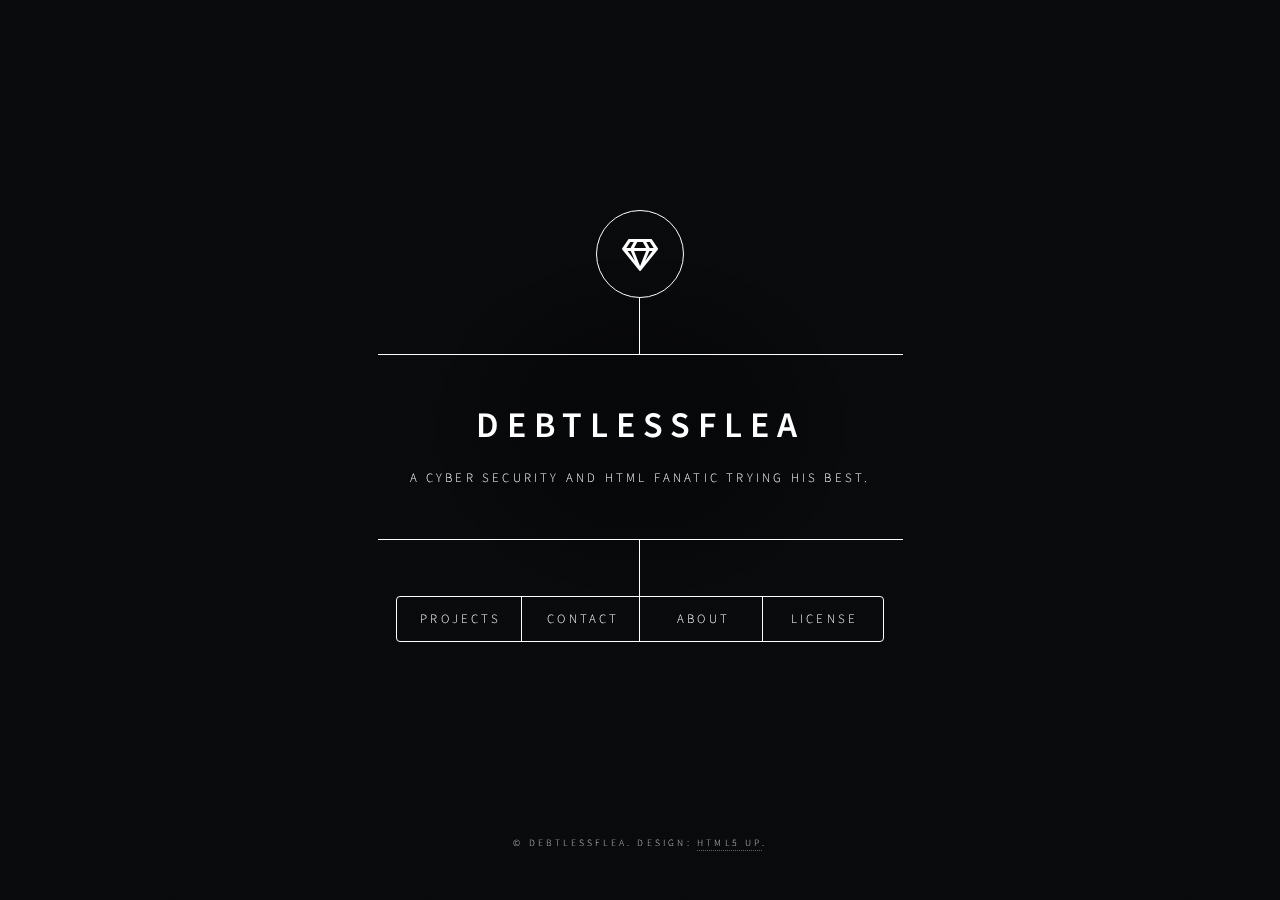
<file: index.html>
<!DOCTYPE HTML>
<!--
	Dimension by HTML5 UP
	html5up.net | @ajlkn
	Free for personal and commercial use under the CCA 3.0 license (html5up.net/license)
-->
<head>
    <title>DebtlessFlea | Luminous Clouds</title>
    <meta charset="utf-8" />
    <meta name="viewport" content="width=device-width, initial-scale=1, user-scalable=no" />
    <meta name="description" content="The official website of DebtlessFlea. Explore and access all of my open-source tools in one place.">
    <meta name="keywords" content="DebtlessFlea, Website, Luminous, Clouds, Network, Tools, Open, Source, Github, Open-Source, Projects, Development">
    <meta name="author" content="DebtlessFlea">
    <meta name="darkreader-lock">
    <meta name="referrer" content="no-referrer">

    <!-- Favicon links -->
    <link rel="apple-touch-icon" sizes="180x180" href="favicons/apple-touch-icon.png">
	<link rel="icon" type="image/png" sizes="16x16" href="favicons/favicon-16x16.png">
    <link rel="icon" type="image/png" sizes="32x32" href="favicons/favicon-32x32.png">
	<link rel="icon" type="image/png" sizes="48x48" href="favicons/favicon-48x48.png">
    <link rel="manifest" href="favicons/site.webmanifest">

    <!-- Inline critical CSS -->
    <style>
        body {
            font-family: 'Source Sans Pro', sans-serif;
            background-color: #f4f4f4;
        }
    </style>

    <!-- External CSS (loaded asynchronously if non-critical) -->
    <link rel="stylesheet" href="assets_for_index.html/css/fontawesome-all.min.css" defer>
    <link rel="stylesheet" href="assets_for_index.html/css/main.css" defer>
	

    <!-- Load Google Fonts efficiently -->
    <link rel="preconnect" href="https://fonts.googleapis.com">
    <link rel="preconnect" href="https://fonts.gstatic.com" crossorigin>
    <link href="https://fonts.googleapis.com/css2?family=Source+Sans+Pro:wght@300;600&display=swap" rel="stylesheet">
</head>

	<body class="is-preload">

		<!-- Wrapper -->
		<div id="wrapper">

			<!-- Header -->
			<header id="header">
				<div class="logo">
					<span class="icon fa-gem"></span>
				</div>
				<div class="content">
					<div class="inner">
						<h1>DebtlessFlea</h1>
						<p>A Cyber Security and HTML fanatic trying his best.</p>
					</div>
				</div>
				<nav>
					<ul>
						<li><a href="./projects">Projects</a></li>
						<li><a href="#contact">Contact</a></li>
						<li><a href="#about">About</a></li>
						<li><a href="https://creativecommons.org/licenses/by/3.0/legalcode.en/#legal-code-body">License</a></li>
						<!--<li><a href="#elements">Elements</a></li>-->
					</ul>
				</nav>
			</header>

			<!-- Main -->
			<div id="main">

				<!-- Contact -->
				<article id="contact">
					<h2 class="major">Contact</h2>
					<p><b>Discord:</b> <a href="https://discord.com/users/debtlessflea">@debtlessflea</a><i><b style="color: red;"> (recommended)</i></b></p>
					<p> </p>
					<p><b>Gmail:</b> <a href="mailto:business.debtlessflea@gmail.com">business.debtlessflea@gmail.com</a></p>
				</article>

				<!-- About -->
				<article id="about">
					<h2 class="major">About</h2>
					<p>I'm just a <b>Human</b>.</p>
					<p><b>Human</b> - /ˈhjuːmən/ - <i>A bipedal mammal of the species Homo sapiens, characterized by advanced cognitive abilities, complex social structures, and the capacity for abstract thinking, language, and culture.</i></p>
				</article>

			</div>

			<!-- Footer -->
			<footer id="footer">
				<p class="copyright">&copy; DebtlessFlea. Design: <a href="https://html5up.net">HTML5 UP</a>.</p>
			</footer>

		</div>

		

		<!-- BG -->
		<div id="bg"></div>

		<!-- Scripts -->
		<script src="assets_for_index.html/js/jquery.min.js"></script>
		<script src="assets_for_index.html/js/browser.min.js"></script>
		<script src="assets_for_index.html/js/breakpoints.min.js"></script>
		<script src="assets_for_index.html/js/util.js"></script>
		<script src="assets_for_index.html/js/main.js"></script>

	</body>
</html>
</file>
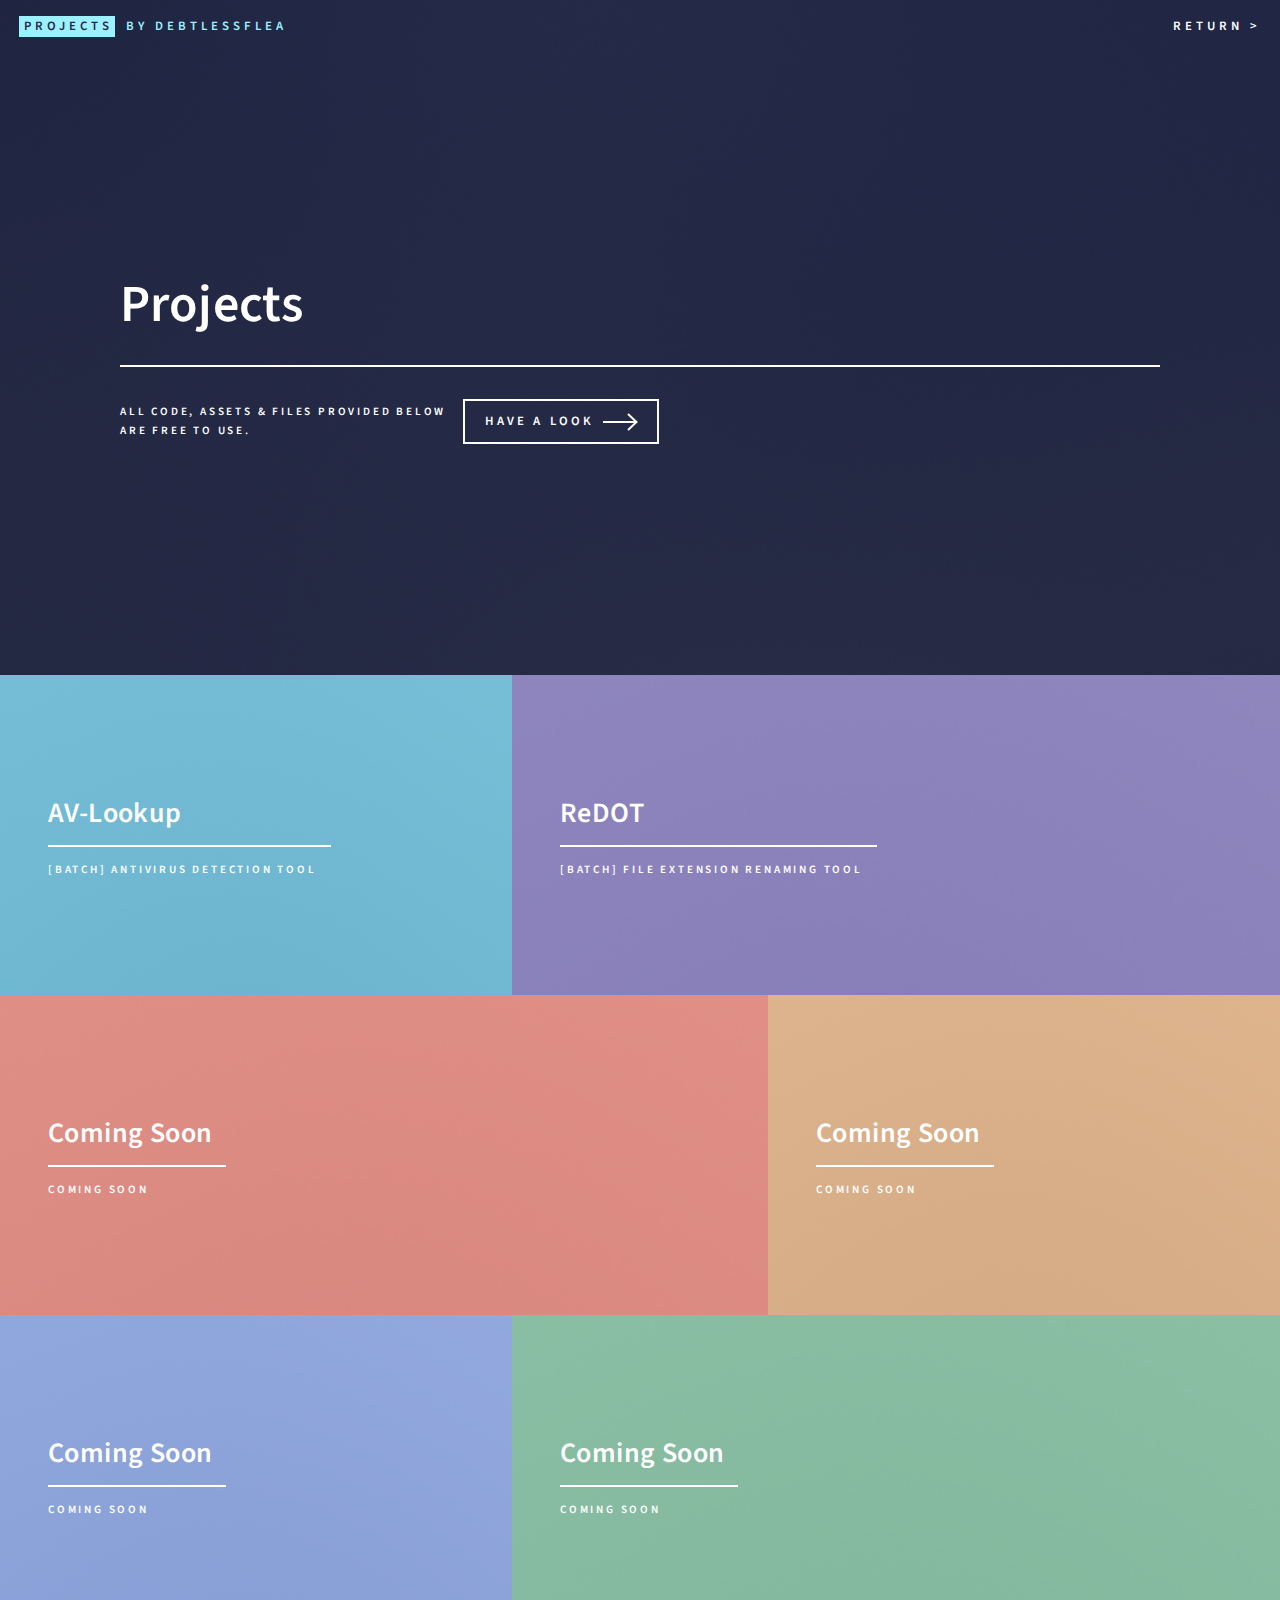
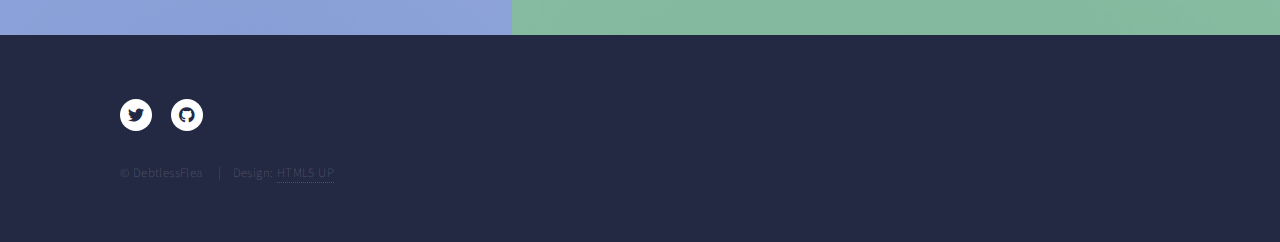
<file: projects.html>
<!DOCTYPE HTML>
<!--
	Forty by HTML5 UP
	html5up.net | @ajlkn
	Free for personal and commercial use under the CCA 3.0 license (html5up.net/license)
-->
<html>
<head>
	<title>DebtlessFlea | Projects</title>
	<meta charset="utf-8" />
	<meta name="viewport" content="width=device-width, initial-scale=1, user-scalable=no" />
	<meta name="description" content="Projects by DebtlessFlea. All code, assets and files provided are free to use under the MIT License.">
    <meta name="keywords" content="DebtlessFlea, Website, Luminous, Clouds, Network, Tools, Open, Source, Github, Open-Source, Projects, Development">
    <meta name="author" content="DebtlessFlea">
	<meta name="darkreader-lock">
	<meta name="referrer" content="no-referrer">
	<meta name="robots" content="noindex, follow">

    <!-- Favicon links -->
	<link rel="canonical" href="https://debtlessflea.is-a.dev/projects.html">
	<link rel="stylesheet" href="assets_for_projects.html/css/main.css" />
	<link rel="apple-touch-icon" sizes="180x180" href="favicons/apple-touch-icon.png">
	<link rel="icon" type="image/png" sizes="16x16" href="favicons/favicon-16x16.png">
	<link rel="icon" type="image/png" sizes="32x32" href="favicons/favicon-32x32.png">
	<link rel="icon" type="image/png" sizes="48x48" href="favicons/favicon-48x48.png">
	<link rel="manifest" href="favicons/site.webmanifest">
	<noscript><link rel="stylesheet" href="assets_for_projects.html/css/noscript.css" /></noscript>
</head>

<body class="is-preload">

	<!-- Wrapper -->
	<div id="wrapper">

		<!-- Header -->
		<header id="header" class="alt">
			<a href="projects.html" class="logo"><strong>Projects</strong> <span>by DebtlessFlea</span></a>
			<nav>
				<a href="./">Return ></a>
			</nav>
		</header>

		<!-- Banner -->
		<section id="banner" class="major">
			<div class="inner">
				<header class="major">
					<h1>Projects</h1>
				</header>
				<div class="content">
					<p>
						All code, assets & files provided below<br />
						are free to use.
					</p>
					<ul class="actions">
						<li><a href="#one" class="button next scrolly">Have a look</a></li>
					</ul>
				</div>
			</div>
		</section>

		<!-- Main -->
		<div id="main">

			<!-- Projects -->
			<section id="one" class="tiles">
				<article>
					<span class="image">
						<img src="images/hover.jpg" alt="" />
					</span>
					<header class="major">
						<h3><a href="https://github.com/DebtlessFlea/AV-Lookup" class="link" target="_blank">AV-Lookup</a></h3>
						<p>[Batch] Antivirus Detection Tool</p>
					</header>
				</article>
				<article>
					<span class="image">
						<img src="images/hover.jpg" alt="" />
					</span>
					<header class="major">
						<h3><a href="https://github.com/DebtlessFlea/ReDOT" class="link">ReDOT</a></h3>
						<p>[Batch] File Extension Renaming Tool</p>
					</header>
				</article>
				<article>
					<span class="image">
						<img src="images/hover.jpg" alt="" />
					</span>
					<header class="major">
						<h3><a href="404.html" class="link">Coming Soon</a></h3>
						<p>Coming Soon</p>
					</header>
				</article>
				<article>
					<span class="image">
						<img src="images/hover.jpg" alt="" />
					</span>
					<header class="major">
						<h3><a href="404.html" class="link">Coming Soon</a></h3>
						<p>Coming Soon</p>
					</header>
				</article>
				<article>
					<span class="image">
						<img src="images/hover.jpg" alt="" />
					</span>
					<header class="major">
						<h3><a href="404.html" class="link">Coming Soon</a></h3>
						<p>Coming Soon</p>
					</header>
				</article>
				<article>
					<span class="image">
						<img src="images/hover.jpg" alt="" />
					</span>
					<header class="major">
						<h3><a href="404.html" class="link">Coming Soon</a></h3>
						<p>Coming Soon</p>
					</header>
				</article>
			</section>
		</div>
		
		<!-- Footer -->
		<footer id="footer">
			<div class="inner">
				<ul class="icons">
					<li><a href="https://x.com/DebtlessFlea" class="icon brands alt fa-twitter"><span class="label">Twitter</span></a></li>
					<li><a href="https://github.com/DebtlessFlea" class="icon brands alt fa-github"><span class="label">GitHub</span></a></li>
				</ul>
				<ul class="copyright">
					<li>&copy; DebtlessFlea</li>
					<li>Design: <a href="https://html5up.net">HTML5 UP</a></li>
				</ul>
			</div>
		</footer>

		<!-- Scripts -->
		<script src="assets_for_projects.html/js/jquery.min.js"></script>
		<script src="assets_for_projects.html/js/jquery.scrolly.min.js"></script>
		<script src="assets_for_projects.html/js/jquery.scrollex.min.js"></script>
		<script src="assets_for_projects.html/js/browser.min.js"></script>
		<script src="assets_for_projects.html/js/breakpoints.min.js"></script>
		<script src="assets_for_projects.html/js/util.js"></script>
		<script src="assets_for_projects.html/js/main.js"></script>

</body>
</html>
</file>
<file: assets_for_projects.html/css/noscript.css>
/*
	Forty by HTML5 UP
	html5up.net | @ajlkn
	Free for personal and commercial use under the CCA 3.0 license (html5up.net/license)
*/

/* Banner */

	body.is-preload #banner:after {
		opacity: 0.85;
	}

	body.is-preload #banner > .inner {
		-moz-filter: none;
		-webkit-filter: none;
		-ms-filter: none;
		filter: none;
		-moz-transform: none;
		-webkit-transform: none;
		-ms-transform: none;
		transform: none;
		opacity: 1;
	}
</file>
<file: assets_for_index.html/css/main.css>
@import url(fontawesome-all.min.css);

/*
	Dimension by HTML5 UP
	html5up.net | @ajlkn
	Free for personal and commercial use under the CCA 3.0 license (html5up.net/license)
*/

html, body, div, span, applet, object,
iframe, h1, h2, h3, h4, h5, h6, p, blockquote,
pre, a, abbr, acronym, address, big, cite,
code, del, dfn, em, img, ins, kbd, q, s, samp,
small, strike, strong, sub, sup, tt, var, b,
u, i, center, dl, dt, dd, ol, ul, li, fieldset,
form, label, legend, table, caption, tbody,
tfoot, thead, tr, th, td, article, aside,
canvas, details, embed, figure, figcaption,
footer, header, hgroup, menu, nav, output, ruby,
section, summary, time, mark, audio, video {
	margin: 0;
	padding: 0;
	border: 0;
	font-size: 100%;
	font: inherit;
	vertical-align: baseline;}

article, aside, details, figcaption, figure,
footer, header, hgroup, menu, nav, section {
	display: block;}

body {
	line-height: 1;
}

ol, ul {
	list-style: none;
}

blockquote, q {
	quotes: none;
}

	blockquote:before, blockquote:after, q:before, q:after {
		content: '';
		content: none;
	}

table {
	border-collapse: collapse;
	border-spacing: 0;
}

body {
	-webkit-text-size-adjust: none;
}

mark {
	background-color: transparent;
	color: inherit;
}

input::-moz-focus-inner {
	border: 0;
	padding: 0;
}

input, select, textarea {
	-moz-appearance: none;
	-webkit-appearance: none;
	-ms-appearance: none;
	appearance: none;
}

/* Basic */

	@-ms-viewport {
		width: device-width;
	}

	@media screen and (max-width: 480px) {

		html, body {
			min-width: 320px;
		}

	}

	html {
		box-sizing: border-box;
	}

	*, *:before, *:after {
		box-sizing: inherit;
	}

	body {
		background: #1b1f22;
	}

		body.is-preload *, body.is-preload *:before, body.is-preload *:after {
			-moz-animation: none !important;
			-webkit-animation: none !important;
			-ms-animation: none !important;
			animation: none !important;
			-moz-transition: none !important;
			-webkit-transition: none !important;
			-ms-transition: none !important;
			transition: none !important;
		}

/* Type */

	html {
		font-size: 16pt;
	}

		@media screen and (max-width: 1680px) {

			html {
				font-size: 12pt;
			}

		}

		@media screen and (max-width: 736px) {

			html {
				font-size: 11pt;
			}

		}

		@media screen and (max-width: 360px) {

			html {
				font-size: 10pt;
			}

		}

	body, input, select, textarea {
		color: #ffffff;
		font-family: "Source Sans Pro", sans-serif;
		font-weight: 300;
		font-size: 1rem;
		line-height: 1.65;
	}

	a {
		-moz-transition: color 0.2s ease-in-out, background-color 0.2s ease-in-out, border-bottom-color 0.2s ease-in-out;
		-webkit-transition: color 0.2s ease-in-out, background-color 0.2s ease-in-out, border-bottom-color 0.2s ease-in-out;
		-ms-transition: color 0.2s ease-in-out, background-color 0.2s ease-in-out, border-bottom-color 0.2s ease-in-out;
		transition: color 0.2s ease-in-out, background-color 0.2s ease-in-out, border-bottom-color 0.2s ease-in-out;
		border-bottom: dotted 1px rgba(255, 255, 255, 0.5);
		text-decoration: none;
		color: inherit;
	}

		a:hover {
			border-bottom-color: transparent;
		}

	strong, b {
		color: #ffffff;
		font-weight: 600;
	}

	em, i {
		font-style: italic;
	}

	p {
		margin: 0 0 2rem 0;
	}

	h1, h2, h3, h4, h5, h6 {
		color: #ffffff;
		font-weight: 600;
		line-height: 1.5;
		margin: 0 0 1rem 0;
		text-transform: uppercase;
		letter-spacing: 0.2rem;
	}

		h1 a, h2 a, h3 a, h4 a, h5 a, h6 a {
			color: inherit;
			text-decoration: none;
		}

		h1.major, h2.major, h3.major, h4.major, h5.major, h6.major {
			border-bottom: solid 1px #ffffff;
			width: -moz-max-content;
			width: -webkit-max-content;
			width: -ms-max-content;
			width: max-content;
			padding-bottom: 0.5rem;
			margin: 0 0 2rem 0;
		}

	h1 {
		font-size: 2.25rem;
		line-height: 1.3;
		letter-spacing: 0.5rem;
	}

	h2 {
		font-size: 1.5rem;
		line-height: 1.4;
		letter-spacing: 0.5rem;
	}

	h3 {
		font-size: 1rem;
	}

	h4 {
		font-size: 0.8rem;
	}

	h5 {
		font-size: 0.7rem;
	}

	h6 {
		font-size: 0.6rem;
	}

	@media screen and (max-width: 736px) {

		h1 {
			font-size: 1.75rem;
			line-height: 1.4;
		}

		h2 {
			font-size: 1.25em;
			line-height: 1.5;
		}

	}

	sub {
		font-size: 0.8rem;
		position: relative;
		top: 0.5rem;
	}

	sup {
		font-size: 0.8rem;
		position: relative;
		top: -0.5rem;
	}

	blockquote {
		border-left: solid 4px #ffffff;
		font-style: italic;
		margin: 0 0 2rem 0;
		padding: 0.5rem 0 0.5rem 2rem;
	}

	code {
		background: rgba(255, 255, 255, 0.075);
		border-radius: 4px;
		font-family: "Courier New", monospace;
		font-size: 0.9rem;
		margin: 0 0.25rem;
		padding: 0.25rem 0.65rem;
	}

	pre {
		-webkit-overflow-scrolling: touch;
		font-family: "Courier New", monospace;
		font-size: 0.9rem;
		margin: 0 0 2rem 0;
	}

		pre code {
			display: block;
			line-height: 1.75;
			padding: 1rem 1.5rem;
			overflow-x: auto;
		}

	hr {
		border: 0;
		border-bottom: solid 1px #ffffff;
		margin: 2.75rem 0;
	}

	.align-left {
		text-align: left;
	}

	.align-center {
		text-align: center;
	}

	.align-right {
		text-align: right;
	}

/* Form */

	form {
		margin: 0 0 2rem 0;
	}

		form > :last-child {
			margin-bottom: 0;
		}

		form > .fields {
			display: -moz-flex;
			display: -webkit-flex;
			display: -ms-flex;
			display: flex;
			-moz-flex-wrap: wrap;
			-webkit-flex-wrap: wrap;
			-ms-flex-wrap: wrap;
			flex-wrap: wrap;
			width: calc(100% + 3rem);
			margin: -1.5rem 0 2rem -1.5rem;
		}

			form > .fields > .field {
				-moz-flex-grow: 0;
				-webkit-flex-grow: 0;
				-ms-flex-grow: 0;
				flex-grow: 0;
				-moz-flex-shrink: 0;
				-webkit-flex-shrink: 0;
				-ms-flex-shrink: 0;
				flex-shrink: 0;
				padding: 1.5rem 0 0 1.5rem;
				width: calc(100% - 1.5rem);
			}

				form > .fields > .field.half {
					width: calc(50% - 0.75rem);
				}

				form > .fields > .field.third {
					width: calc(100%/3 - 0.5rem);
				}

				form > .fields > .field.quarter {
					width: calc(25% - 0.375rem);
				}

		@media screen and (max-width: 480px) {

			form > .fields {
				width: calc(100% + 3rem);
				margin: -1.5rem 0 2rem -1.5rem;
			}

				form > .fields > .field {
					padding: 1.5rem 0 0 1.5rem;
					width: calc(100% - 1.5rem);
				}

					form > .fields > .field.half {
						width: calc(100% - 1.5rem);
					}

					form > .fields > .field.third {
						width: calc(100% - 1.5rem);
					}

					form > .fields > .field.quarter {
						width: calc(100% - 1.5rem);
					}

		}

	label {
		color: #ffffff;
		display: block;
		font-size: 0.8rem;
		font-weight: 300;
		letter-spacing: 0.2rem;
		line-height: 1.5;
		margin: 0 0 1rem 0;
		text-transform: uppercase;
	}

	input[type="text"],
	input[type="password"],
	input[type="email"],
	input[type="tel"],
	select,
	textarea {
		-moz-appearance: none;
		-webkit-appearance: none;
		-ms-appearance: none;
		appearance: none;
		-moz-transition: border-color 0.2s ease-in-out, box-shadow 0.2s ease-in-out, background-color 0.2s ease-in-out;
		-webkit-transition: border-color 0.2s ease-in-out, box-shadow 0.2s ease-in-out, background-color 0.2s ease-in-out;
		-ms-transition: border-color 0.2s ease-in-out, box-shadow 0.2s ease-in-out, background-color 0.2s ease-in-out;
		transition: border-color 0.2s ease-in-out, box-shadow 0.2s ease-in-out, background-color 0.2s ease-in-out;
		background-color: transparent;
		border-radius: 4px;
		border: solid 1px #ffffff;
		color: inherit;
		display: block;
		outline: 0;
		padding: 0 1rem;
		text-decoration: none;
		width: 100%;
	}

		input[type="text"]:invalid,
		input[type="password"]:invalid,
		input[type="email"]:invalid,
		input[type="tel"]:invalid,
		select:invalid,
		textarea:invalid {
			box-shadow: none;
		}

		input[type="text"]:focus,
		input[type="password"]:focus,
		input[type="email"]:focus,
		input[type="tel"]:focus,
		select:focus,
		textarea:focus {
			background: rgba(255, 255, 255, 0.075);
			border-color: #ffffff;
			box-shadow: 0 0 0 1px #ffffff;
		}

	select {
		background-image: url("data:image/svg+xml;charset=utf8,%3Csvg xmlns='http://www.w3.org/2000/svg' width='40' height='40' preserveAspectRatio='none' viewBox='0 0 40 40'%3E%3Cpath d='M9.4,12.3l10.4,10.4l10.4-10.4c0.2-0.2,0.5-0.4,0.9-0.4c0.3,0,0.6,0.1,0.9,0.4l3.3,3.3c0.2,0.2,0.4,0.5,0.4,0.9 c0,0.4-0.1,0.6-0.4,0.9L20.7,31.9c-0.2,0.2-0.5,0.4-0.9,0.4c-0.3,0-0.6-0.1-0.9-0.4L4.3,17.3c-0.2-0.2-0.4-0.5-0.4-0.9 c0-0.4,0.1-0.6,0.4-0.9l3.3-3.3c0.2-0.2,0.5-0.4,0.9-0.4S9.1,12.1,9.4,12.3z' fill='%23ffffff' /%3E%3C/svg%3E");
		background-size: 1.25rem;
		background-repeat: no-repeat;
		background-position: calc(100% - 1rem) center;
		height: 2.75rem;
		padding-right: 2.75rem;
		text-overflow: ellipsis;
	}

		select option {
			color: #ffffff;
			background: #1b1f22;
		}

		select:focus::-ms-value {
			background-color: transparent;
		}

		select::-ms-expand {
			display: none;
		}

	input[type="text"],
	input[type="password"],
	input[type="email"],
	select {
		height: 2.75rem;
	}

	textarea {
		padding: 0.75rem 1rem;
	}

	input[type="checkbox"],
	input[type="radio"] {
		-moz-appearance: none;
		-webkit-appearance: none;
		-ms-appearance: none;
		appearance: none;
		display: block;
		float: left;
		margin-right: -2rem;
		opacity: 0;
		width: 1rem;
		z-index: -1;
	}

		input[type="checkbox"] + label,
		input[type="radio"] + label {
			text-decoration: none;
			-moz-user-select: none;
			-webkit-user-select: none;
			-ms-user-select: none;
			user-select: none;
			color: #ffffff;
			cursor: pointer;
			display: inline-block;
			font-size: 0.8rem;
			font-weight: 300;
			margin: 0 0 0.5rem 0;
			padding-left: 2.65rem;
			padding-right: 0.75rem;
			position: relative;
		}

			input[type="checkbox"] + label:before,
			input[type="radio"] + label:before {
				-moz-osx-font-smoothing: grayscale;
				-webkit-font-smoothing: antialiased;
				display: inline-block;
				font-style: normal;
				font-variant: normal;
				text-rendering: auto;
				line-height: 1;
				text-transform: none !important;
				font-family: 'Font Awesome 5 Free';
				font-weight: 900;
			}

			input[type="checkbox"] + label:before,
			input[type="radio"] + label:before {
				-moz-transition: border-color 0.2s ease-in-out, box-shadow 0.2s ease-in-out, background-color 0.2s ease-in-out;
				-webkit-transition: border-color 0.2s ease-in-out, box-shadow 0.2s ease-in-out, background-color 0.2s ease-in-out;
				-ms-transition: border-color 0.2s ease-in-out, box-shadow 0.2s ease-in-out, background-color 0.2s ease-in-out;
				transition: border-color 0.2s ease-in-out, box-shadow 0.2s ease-in-out, background-color 0.2s ease-in-out;
				border-radius: 4px;
				border: solid 1px #ffffff;
				content: '';
				display: inline-block;
				height: 1.65rem;
				left: 0;
				line-height: 1.65rem;
				position: absolute;
				text-align: center;
				top: -0.15rem;
				width: 1.65rem;
			}

		input[type="checkbox"]:checked + label:before,
		input[type="radio"]:checked + label:before {
			background: #ffffff !important;
			border-color: #ffffff !important;
			color: #1b1f22;
			content: '\f00c';
		}

		input[type="checkbox"]:focus + label:before,
		input[type="radio"]:focus + label:before {
			background: rgba(255, 255, 255, 0.075);
			border-color: #ffffff;
			box-shadow: 0 0 0 1px #ffffff;
		}

	input[type="checkbox"] + label:before {
		border-radius: 4px;
	}

	input[type="radio"] + label:before {
		border-radius: 100%;
	}

	::-webkit-input-placeholder {
		color: rgba(255, 255, 255, 0.5) !important;
		opacity: 1.0;
	}

	:-moz-placeholder {
		color: rgba(255, 255, 255, 0.5) !important;
		opacity: 1.0;
	}

	::-moz-placeholder {
		color: rgba(255, 255, 255, 0.5) !important;
		opacity: 1.0;
	}

	:-ms-input-placeholder {
		color: rgba(255, 255, 255, 0.5) !important;
		opacity: 1.0;
	}

	.formerize-placeholder {
		color: rgba(255, 255, 255, 0.5) !important;
		opacity: 1.0;
	}

/* Box */

	.box {
		border-radius: 4px;
		border: solid 1px #ffffff;
		margin-bottom: 2rem;
		padding: 1.5em;
	}

		.box > :last-child,
		.box > :last-child > :last-child,
		.box > :last-child > :last-child > :last-child {
			margin-bottom: 0;
		}

		.box.alt {
			border: 0;
			border-radius: 0;
			padding: 0;
		}

/* Icon */

	.icon {
		text-decoration: none;
		border-bottom: none;
		position: relative;
	}

		.icon:before {
			-moz-osx-font-smoothing: grayscale;
			-webkit-font-smoothing: antialiased;
			display: inline-block;
			font-style: normal;
			font-variant: normal;
			text-rendering: auto;
			line-height: 1;
			text-transform: none !important;
			font-family: 'Font Awesome 5 Free';
			font-weight: 400;
		}

		.icon > .label {
			display: none;
		}

		.icon:before {
			line-height: inherit;
		}

		.icon.solid:before {
			font-weight: 900;
		}

		.icon.brands:before {
			font-family: 'Font Awesome 5 Brands';
		}

/* Image */

	.image {
		border-radius: 4px;
		border: 0;
		display: inline-block;
		position: relative;
	}

		.image:before {
			pointer-events: none;
			background-image: url("../../images/overlay.png");
			background-color: rgba(19, 21, 25, 0.5);
			border-radius: 4px;
			content: '';
			display: block;
			height: 100%;
			left: 0;
			opacity: 0.5;
			position: absolute;
			top: 0;
			width: 100%;
		}

		.image img {
			border-radius: 4px;
			display: block;
		}

		.image.left, .image.right {
			max-width: 40%;
		}

			.image.left img, .image.right img {
				width: 100%;
			}

		.image.left {
			float: left;
			padding: 0 1.5em 1em 0;
			top: 0.25em;
		}

		.image.right {
			float: right;
			padding: 0 0 1em 1.5em;
			top: 0.25em;
		}

		.image.fit {
			display: block;
			margin: 0 0 2rem 0;
			width: 100%;
		}

			.image.fit img {
				width: 100%;
			}

		.image.main {
			display: block;
			margin: 2.5rem 0;
			width: 100%;
		}

			.image.main img {
				width: 100%;
			}

		@media screen and (max-width: 736px) {

			.image.main {
				margin: 2rem 0;
			}

		}

		@media screen and (max-width: 480px) {

			.image.main {
				margin: 1.5rem 0;
			}

		}

/* List */

	ol {
		list-style: decimal;
		margin: 0 0 2rem 0;
		padding-left: 1.25em;
	}

		ol li {
			padding-left: 0.25em;
		}

	ul {
		list-style: disc;
		margin: 0 0 2rem 0;
		padding-left: 1em;
	}

		ul li {
			padding-left: 0.5em;
		}

		ul.alt {
			list-style: none;
			padding-left: 0;
		}

			ul.alt li {
				border-top: solid 1px #ffffff;
				padding: 0.5em 0;
			}

				ul.alt li:first-child {
					border-top: 0;
					padding-top: 0;
				}

	dl {
		margin: 0 0 2rem 0;
	}

		dl dt {
			display: block;
			font-weight: 600;
			margin: 0 0 1rem 0;
		}

		dl dd {
			margin-left: 2rem;
		}

/* Actions */

	ul.actions {
		display: -moz-flex;
		display: -webkit-flex;
		display: -ms-flex;
		display: flex;
		cursor: default;
		list-style: none;
		margin-left: -1rem;
		padding-left: 0;
	}

		ul.actions li {
			padding: 0 0 0 1rem;
			vertical-align: middle;
		}

		ul.actions.special {
			-moz-justify-content: center;
			-webkit-justify-content: center;
			-ms-justify-content: center;
			justify-content: center;
			width: 100%;
			margin-left: 0;
		}

			ul.actions.special li:first-child {
				padding-left: 0;
			}

		ul.actions.stacked {
			-moz-flex-direction: column;
			-webkit-flex-direction: column;
			-ms-flex-direction: column;
			flex-direction: column;
			margin-left: 0;
		}

			ul.actions.stacked li {
				padding: 1.3rem 0 0 0;
			}

				ul.actions.stacked li:first-child {
					padding-top: 0;
				}

		ul.actions.fit {
			width: calc(100% + 1rem);
		}

			ul.actions.fit li {
				-moz-flex-grow: 1;
				-webkit-flex-grow: 1;
				-ms-flex-grow: 1;
				flex-grow: 1;
				-moz-flex-shrink: 1;
				-webkit-flex-shrink: 1;
				-ms-flex-shrink: 1;
				flex-shrink: 1;
				width: 100%;
			}

				ul.actions.fit li > * {
					width: 100%;
				}

			ul.actions.fit.stacked {
				width: 100%;
			}

		@media screen and (max-width: 480px) {

			ul.actions:not(.fixed) {
				-moz-flex-direction: column;
				-webkit-flex-direction: column;
				-ms-flex-direction: column;
				flex-direction: column;
				margin-left: 0;
				width: 100% !important;
			}

				ul.actions:not(.fixed) li {
					-moz-flex-grow: 1;
					-webkit-flex-grow: 1;
					-ms-flex-grow: 1;
					flex-grow: 1;
					-moz-flex-shrink: 1;
					-webkit-flex-shrink: 1;
					-ms-flex-shrink: 1;
					flex-shrink: 1;
					padding: 1rem 0 0 0;
					text-align: center;
					width: 100%;
				}

					ul.actions:not(.fixed) li > * {
						width: 100%;
					}

					ul.actions:not(.fixed) li:first-child {
						padding-top: 0;
					}

					ul.actions:not(.fixed) li input[type="submit"],
					ul.actions:not(.fixed) li input[type="reset"],
					ul.actions:not(.fixed) li input[type="button"],
					ul.actions:not(.fixed) li button,
					ul.actions:not(.fixed) li .button {
						width: 100%;
					}

						ul.actions:not(.fixed) li input[type="submit"].icon:before,
						ul.actions:not(.fixed) li input[type="reset"].icon:before,
						ul.actions:not(.fixed) li input[type="button"].icon:before,
						ul.actions:not(.fixed) li button.icon:before,
						ul.actions:not(.fixed) li .button.icon:before {
							margin-left: -0.5em;
						}

		}

/* Icons */

	ul.icons {
		cursor: default;
		list-style: none;
		padding-left: 0;
	}

		ul.icons li {
			display: inline-block;
			padding: 0 0.75em 0 0;
		}

			ul.icons li:last-child {
				padding-right: 0;
			}

			ul.icons li a {
				border-radius: 100%;
				box-shadow: inset 0 0 0 1px #ffffff;
				display: inline-block;
				height: 2.25rem;
				line-height: 2.25rem;
				text-align: center;
				width: 2.25rem;
			}

				ul.icons li a:hover {
					background-color: rgba(255, 255, 255, 0.075);
				}

				ul.icons li a:active {
					background-color: rgba(255, 255, 255, 0.175);
				}

/* Table */

	.table-wrapper {
		-webkit-overflow-scrolling: touch;
		overflow-x: auto;
	}

	table {
		margin: 0 0 2rem 0;
		width: 100%;
	}

		table tbody tr {
			border: solid 1px #ffffff;
			border-left: 0;
			border-right: 0;
		}

			table tbody tr:nth-child(2n + 1) {
				background-color: rgba(255, 255, 255, 0.075);
			}

		table td {
			padding: 0.75em 0.75em;
		}

		table th {
			color: #ffffff;
			font-size: 0.9em;
			font-weight: 600;
			padding: 0 0.75em 0.75em 0.75em;
			text-align: left;
		}

		table thead {
			border-bottom: solid 2px #ffffff;
		}

		table tfoot {
			border-top: solid 2px #ffffff;
		}

		table.alt {
			border-collapse: separate;
		}

			table.alt tbody tr td {
				border: solid 1px #ffffff;
				border-left-width: 0;
				border-top-width: 0;
			}

				table.alt tbody tr td:first-child {
					border-left-width: 1px;
				}

			table.alt tbody tr:first-child td {
				border-top-width: 1px;
			}

			table.alt thead {
				border-bottom: 0;
			}

			table.alt tfoot {
				border-top: 0;
			}

/* Button */

	input[type="submit"],
	input[type="reset"],
	input[type="button"],
	button,
	.button {
		-moz-appearance: none;
		-webkit-appearance: none;
		-ms-appearance: none;
		appearance: none;
		-moz-transition: background-color 0.2s ease-in-out, color 0.2s ease-in-out;
		-webkit-transition: background-color 0.2s ease-in-out, color 0.2s ease-in-out;
		-ms-transition: background-color 0.2s ease-in-out, color 0.2s ease-in-out;
		transition: background-color 0.2s ease-in-out, color 0.2s ease-in-out;
		background-color: transparent;
		border-radius: 4px;
		border: 0;
		box-shadow: inset 0 0 0 1px #ffffff;
		color: #ffffff !important;
		cursor: pointer;
		display: inline-block;
		font-size: 0.8rem;
		font-weight: 300;
		height: 2.75rem;
		letter-spacing: 0.2rem;
		line-height: 2.75rem;
		outline: 0;
		padding: 0 1.25rem 0 1.35rem;
		text-align: center;
		text-decoration: none;
		text-transform: uppercase;
		white-space: nowrap;
	}

		input[type="submit"]:hover,
		input[type="reset"]:hover,
		input[type="button"]:hover,
		button:hover,
		.button:hover {
			background-color: rgba(255, 255, 255, 0.075);
		}

		input[type="submit"]:active,
		input[type="reset"]:active,
		input[type="button"]:active,
		button:active,
		.button:active {
			background-color: rgba(255, 255, 255, 0.175);
		}

		input[type="submit"].icon:before,
		input[type="reset"].icon:before,
		input[type="button"].icon:before,
		button.icon:before,
		.button.icon:before {
			margin-right: 0.5em;
		}

		input[type="submit"].fit,
		input[type="reset"].fit,
		input[type="button"].fit,
		button.fit,
		.button.fit {
			width: 100%;
		}

		input[type="submit"].small,
		input[type="reset"].small,
		input[type="button"].small,
		button.small,
		.button.small {
			font-size: 0.6rem;
			height: 2.0625rem;
			line-height: 2.0625rem;
		}

		input[type="submit"].primary,
		input[type="reset"].primary,
		input[type="button"].primary,
		button.primary,
		.button.primary {
			background-color: #ffffff;
			color: #1b1f22 !important;
			font-weight: 600;
		}

		input[type="submit"].disabled, input[type="submit"]:disabled,
		input[type="reset"].disabled,
		input[type="reset"]:disabled,
		input[type="button"].disabled,
		input[type="button"]:disabled,
		button.disabled,
		button:disabled,
		.button.disabled,
		.button:disabled {
			pointer-events: none;
			cursor: default;
			opacity: 0.25;
		}

	input[type="submit"],
	input[type="reset"],
	input[type="button"],
	button {
		line-height: calc(2.75rem - 2px);
	}

/* BG */

	#bg {
		-moz-transform: scale(1.0);
		-webkit-transform: scale(1.0);
		-ms-transform: scale(1.0);
		transform: scale(1.0);
		-webkit-backface-visibility: hidden;
		position: fixed;
		top: 0;
		left: 0;
		width: 100%;
		height: 100vh;
		z-index: 1;
	}

		#bg:before, #bg:after {
			content: '';
			display: block;
			position: absolute;
			top: 0;
			left: 0;
			width: 100%;
			height: 100%;
		}

		#bg:before {
			-moz-transition: background-color 2.5s ease-in-out;
			-webkit-transition: background-color 2.5s ease-in-out;
			-ms-transition: background-color 2.5s ease-in-out;
			transition: background-color 2.5s ease-in-out;
			-moz-transition-delay: 0.75s;
			-webkit-transition-delay: 0.75s;
			-ms-transition-delay: 0.75s;
			transition-delay: 0.75s;
			background-image: linear-gradient(to top, rgba(19, 21, 25, 0.5), rgba(19, 21, 25, 0.5)), url("../../images/overlay.png");
			background-size: auto, 256px 256px;
			background-position: center, center;
			background-repeat: no-repeat, repeat;
			z-index: 2;
		}

		#bg:after {
			-moz-transform: scale(1.125);
			-webkit-transform: scale(1.125);
			-ms-transform: scale(1.125);
			transform: scale(1.125);
			-moz-transition: -moz-transform 0.325s ease-in-out, -moz-filter 0.325s ease-in-out;
			-webkit-transition: -webkit-transform 0.325s ease-in-out, -webkit-filter 0.325s ease-in-out;
			-ms-transition: -ms-transform 0.325s ease-in-out, -ms-filter 0.325s ease-in-out;
			transition: transform 0.325s ease-in-out, filter 0.325s ease-in-out;
			background-image: url("../../images/bg.jpg");
			background-position: center;
			background-size: cover;
			background-repeat: no-repeat;
			z-index: 1;
		}

		body.is-article-visible #bg:after {
			-moz-transform: scale(1.0825);
			-webkit-transform: scale(1.0825);
			-ms-transform: scale(1.0825);
			transform: scale(1.0825);
			-moz-filter: blur(0.2rem);
			-webkit-filter: blur(0.2rem);
			-ms-filter: blur(0.2rem);
			filter: blur(0.2rem);
		}

		body.is-preload #bg:before {
			background-color: #000000;
		}

/* Wrapper */

	#wrapper {
		display: -moz-flex;
		display: -webkit-flex;
		display: -ms-flex;
		display: flex;
		-moz-flex-direction: column;
		-webkit-flex-direction: column;
		-ms-flex-direction: column;
		flex-direction: column;
		-moz-align-items: center;
		-webkit-align-items: center;
		-ms-align-items: center;
		align-items: center;
		-moz-justify-content: space-between;
		-webkit-justify-content: space-between;
		-ms-justify-content: space-between;
		justify-content: space-between;
		position: relative;
		min-height: 100vh;
		width: 100%;
		padding: 4rem 2rem;
		z-index: 3;
	}

		#wrapper:before {
			content: '';
			display: block;
		}

		@media screen and (max-width: 1680px) {

			#wrapper {
				padding: 3rem 2rem;
			}

		}

		@media screen and (max-width: 736px) {

			#wrapper {
				padding: 2rem 1rem;
			}

		}

		@media screen and (max-width: 480px) {

			#wrapper {
				padding: 1rem;
			}

		}

/* Header */

	#header {
		display: -moz-flex;
		display: -webkit-flex;
		display: -ms-flex;
		display: flex;
		-moz-flex-direction: column;
		-webkit-flex-direction: column;
		-ms-flex-direction: column;
		flex-direction: column;
		-moz-align-items: center;
		-webkit-align-items: center;
		-ms-align-items: center;
		align-items: center;
		-moz-transition: -moz-transform 0.325s ease-in-out, -moz-filter 0.325s ease-in-out, opacity 0.325s ease-in-out;
		-webkit-transition: -webkit-transform 0.325s ease-in-out, -webkit-filter 0.325s ease-in-out, opacity 0.325s ease-in-out;
		-ms-transition: -ms-transform 0.325s ease-in-out, -ms-filter 0.325s ease-in-out, opacity 0.325s ease-in-out;
		transition: transform 0.325s ease-in-out, filter 0.325s ease-in-out, opacity 0.325s ease-in-out;
		background-image: -moz-radial-gradient(rgba(0, 0, 0, 0.25) 25%, rgba(0, 0, 0, 0) 55%);
		background-image: -webkit-radial-gradient(rgba(0, 0, 0, 0.25) 25%, rgba(0, 0, 0, 0) 55%);
		background-image: -ms-radial-gradient(rgba(0, 0, 0, 0.25) 25%, rgba(0, 0, 0, 0) 55%);
		background-image: radial-gradient(rgba(0, 0, 0, 0.25) 25%, rgba(0, 0, 0, 0) 55%);
		max-width: 100%;
		text-align: center;
	}

		#header > * {
			-moz-transition: opacity 0.325s ease-in-out;
			-webkit-transition: opacity 0.325s ease-in-out;
			-ms-transition: opacity 0.325s ease-in-out;
			transition: opacity 0.325s ease-in-out;
			position: relative;
			margin-top: 3.5rem;
		}

			#header > *:before {
				content: '';
				display: block;
				position: absolute;
				top: calc(-3.5rem - 1px);
				left: calc(50% - 1px);
				width: 1px;
				height: calc(3.5rem + 1px);
				background: #ffffff;
			}

		#header > :first-child {
			margin-top: 0;
		}

			#header > :first-child:before {
				display: none;
			}

		#header .logo {
			width: 5.5rem;
			height: 5.5rem;
			line-height: 5.5rem;
			border: solid 1px #ffffff;
			border-radius: 100%;
		}

			#header .logo .icon:before {
				font-size: 2rem;
			}

		#header .content {
			border-style: solid;
			border-color: #ffffff;
			border-top-width: 1px;
			border-bottom-width: 1px;
			max-width: 100%;
		}

			#header .content .inner {
				-moz-transition: max-height 0.75s ease, padding 0.75s ease, opacity 0.325s ease-in-out;
				-webkit-transition: max-height 0.75s ease, padding 0.75s ease, opacity 0.325s ease-in-out;
				-ms-transition: max-height 0.75s ease, padding 0.75s ease, opacity 0.325s ease-in-out;
				transition: max-height 0.75s ease, padding 0.75s ease, opacity 0.325s ease-in-out;
				-moz-transition-delay: 0.25s;
				-webkit-transition-delay: 0.25s;
				-ms-transition-delay: 0.25s;
				transition-delay: 0.25s;
				padding: 3rem 2rem;
				max-height: 40rem;
				overflow: hidden;
			}

				#header .content .inner > :last-child {
					margin-bottom: 0;
				}

			#header .content p {
				text-transform: uppercase;
				letter-spacing: 0.2rem;
				font-size: 0.8rem;
				line-height: 2;
			}

		#header nav ul {
			display: -moz-flex;
			display: -webkit-flex;
			display: -ms-flex;
			display: flex;
			margin-bottom: 0;
			list-style: none;
			padding-left: 0;
			border: solid 1px #ffffff;
			border-radius: 4px;
		}

			#header nav ul li {
				padding-left: 0;
				border-left: solid 1px #ffffff;
			}

				#header nav ul li:first-child {
					border-left: 0;
				}

				#header nav ul li a {
					display: block;
					min-width: 7.5rem;
					height: 2.75rem;
					line-height: 2.75rem;
					padding: 0 1.25rem 0 1.45rem;
					text-transform: uppercase;
					letter-spacing: 0.2rem;
					font-size: 0.8rem;
					border-bottom: 0;
				}

					#header nav ul li a:hover {
						background-color: rgba(255, 255, 255, 0.075);
					}

					#header nav ul li a:active {
						background-color: rgba(255, 255, 255, 0.175);
					}

		#header nav.use-middle:after {
			content: '';
			display: block;
			position: absolute;
			top: 0;
			left: calc(50% - 1px);
			width: 1px;
			height: 100%;
			background: #ffffff;
		}

		#header nav.use-middle ul li.is-middle {
			border-left: 0;
		}

		body.is-article-visible #header {
			-moz-transform: scale(0.95);
			-webkit-transform: scale(0.95);
			-ms-transform: scale(0.95);
			transform: scale(0.95);
			-moz-filter: blur(0.1rem);
			-webkit-filter: blur(0.1rem);
			-ms-filter: blur(0.1rem);
			filter: blur(0.1rem);
			opacity: 0;
		}

		body.is-preload #header {
			-moz-filter: blur(0.125rem);
			-webkit-filter: blur(0.125rem);
			-ms-filter: blur(0.125rem);
			filter: blur(0.125rem);
		}

			body.is-preload #header > * {
				opacity: 0;
			}

			body.is-preload #header .content .inner {
				max-height: 0;
				padding-top: 0;
				padding-bottom: 0;
				opacity: 0;
			}

		@media screen and (max-width: 980px) {

			#header .content p br {
				display: none;
			}

		}

		@media screen and (max-width: 736px) {

			#header > * {
				margin-top: 2rem;
			}

				#header > *:before {
					top: calc(-2rem - 1px);
					height: calc(2rem + 1px);
				}

			#header .logo {
				width: 4.75rem;
				height: 4.75rem;
				line-height: 4.75rem;
			}

				#header .logo .icon:before {
					font-size: 1.75rem;
				}

			#header .content .inner {
				padding: 2.5rem 1rem;
			}

			#header .content p {
				line-height: 1.875;
			}

		}

		@media screen and (max-width: 480px) {

			#header {
				padding: 1.5rem 0;
			}

				#header .content .inner {
					padding: 2.5rem 0;
				}

				#header nav ul {
					-moz-flex-direction: column;
					-webkit-flex-direction: column;
					-ms-flex-direction: column;
					flex-direction: column;
					min-width: 10rem;
					max-width: 100%;
				}

					#header nav ul li {
						border-left: 0;
						border-top: solid 1px #ffffff;
					}

						#header nav ul li:first-child {
							border-top: 0;
						}

						#header nav ul li a {
							height: 3rem;
							line-height: 3rem;
							min-width: 0;
							width: 100%;
						}

				#header nav.use-middle:after {
					display: none;
				}

		}

/* Main */

	#main {
		-moz-flex-grow: 1;
		-webkit-flex-grow: 1;
		-ms-flex-grow: 1;
		flex-grow: 1;
		-moz-flex-shrink: 1;
		-webkit-flex-shrink: 1;
		-ms-flex-shrink: 1;
		flex-shrink: 1;
		display: -moz-flex;
		display: -webkit-flex;
		display: -ms-flex;
		display: flex;
		-moz-align-items: center;
		-webkit-align-items: center;
		-ms-align-items: center;
		align-items: center;
		-moz-justify-content: center;
		-webkit-justify-content: center;
		-ms-justify-content: center;
		justify-content: center;
		-moz-flex-direction: column;
		-webkit-flex-direction: column;
		-ms-flex-direction: column;
		flex-direction: column;
		position: relative;
		max-width: 100%;
		z-index: 3;
	}

		#main article {
			-moz-transform: translateY(0.25rem);
			-webkit-transform: translateY(0.25rem);
			-ms-transform: translateY(0.25rem);
			transform: translateY(0.25rem);
			-moz-transition: opacity 0.325s ease-in-out, -moz-transform 0.325s ease-in-out;
			-webkit-transition: opacity 0.325s ease-in-out, -webkit-transform 0.325s ease-in-out;
			-ms-transition: opacity 0.325s ease-in-out, -ms-transform 0.325s ease-in-out;
			transition: opacity 0.325s ease-in-out, transform 0.325s ease-in-out;
			padding: 4.5rem 2.5rem 1.5rem 2.5rem ;
			position: relative;
			width: 40rem;
			max-width: 100%;
			background-color: rgba(27, 31, 34, 0.85);
			border-radius: 4px;
			opacity: 0;
		}

			#main article.active {
				-moz-transform: translateY(0);
				-webkit-transform: translateY(0);
				-ms-transform: translateY(0);
				transform: translateY(0);
				opacity: 1;
			}

			#main article .close {
				display: block;
				position: absolute;
				top: 0;
				right: 0;
				width: 4rem;
				height: 4rem;
				cursor: pointer;
				text-indent: 4rem;
				overflow: hidden;
				white-space: nowrap;
			}

				#main article .close:before {
					-moz-transition: background-color 0.2s ease-in-out;
					-webkit-transition: background-color 0.2s ease-in-out;
					-ms-transition: background-color 0.2s ease-in-out;
					transition: background-color 0.2s ease-in-out;
					content: '';
					display: block;
					position: absolute;
					top: 0.75rem;
					left: 0.75rem;
					width: 2.5rem;
					height: 2.5rem;
					border-radius: 100%;
					background-position: center;
					background-image: url("data:image/svg+xml;charset=utf8,%3Csvg xmlns='http://www.w3.org/2000/svg' xmlns:xlink='http://www.w3.org/1999/xlink' width='20px' height='20px' viewBox='0 0 20 20' zoomAndPan='disable'%3E%3Cstyle%3Eline %7B stroke: %23ffffff%3B stroke-width: 1%3B %7D%3C/style%3E%3Cline x1='2' y1='2' x2='18' y2='18' /%3E%3Cline x1='18' y1='2' x2='2' y2='18' /%3E%3C/svg%3E");
					background-size: 20px 20px;
					background-repeat: no-repeat;
				}

				#main article .close:hover:before {
					background-color: rgba(255, 255, 255, 0.075);
				}

				#main article .close:active:before {
					background-color: rgba(255, 255, 255, 0.175);
				}

		@media screen and (max-width: 736px) {

			#main article {
				padding: 3.5rem 2rem 0.5rem 2rem ;
			}

				#main article .close:before {
					top: 0.875rem;
					left: 0.875rem;
					width: 2.25rem;
					height: 2.25rem;
					background-size: 14px 14px;
				}

		}

		@media screen and (max-width: 480px) {

			#main article {
				padding: 3rem 1.5rem 0.5rem 1.5rem ;
			}

		}

/* Footer */

	#footer {
		-moz-transition: -moz-transform 0.325s ease-in-out, -moz-filter 0.325s ease-in-out, opacity 0.325s ease-in-out;
		-webkit-transition: -webkit-transform 0.325s ease-in-out, -webkit-filter 0.325s ease-in-out, opacity 0.325s ease-in-out;
		-ms-transition: -ms-transform 0.325s ease-in-out, -ms-filter 0.325s ease-in-out, opacity 0.325s ease-in-out;
		transition: transform 0.325s ease-in-out, filter 0.325s ease-in-out, opacity 0.325s ease-in-out;
		width: 100%;
		max-width: 100%;
		margin-top: 2rem;
		text-align: center;
	}

		#footer .copyright {
			letter-spacing: 0.2rem;
			font-size: 0.6rem;
			opacity: 0.75;
			margin-bottom: 0;
			text-transform: uppercase;
		}

		body.is-article-visible #footer {
			-moz-transform: scale(0.95);
			-webkit-transform: scale(0.95);
			-ms-transform: scale(0.95);
			transform: scale(0.95);
			-moz-filter: blur(0.1rem);
			-webkit-filter: blur(0.1rem);
			-ms-filter: blur(0.1rem);
			filter: blur(0.1rem);
			opacity: 0;
		}

		body.is-preload #footer {
			opacity: 0;
		}
</file>
<file: assets_for_projects.html/css/main.css>
@import url(fontawesome-all.min.css);
@import url("https://fonts.googleapis.com/css?family=Source+Sans+Pro:300,300italic,600,600italic");

/*
	Forty by HTML5 UP
	html5up.net | @ajlkn
	Free for personal and commercial use under the CCA 3.0 license (html5up.net/license)
*/

html, body, div, span, applet, object,
iframe, h1, h2, h3, h4, h5, h6, p, blockquote,
pre, a, abbr, acronym, address, big, cite,
code, del, dfn, em, img, ins, kbd, q, s, samp,
small, strike, strong, sub, sup, tt, var, b,
u, i, center, dl, dt, dd, ol, ul, li, fieldset,
form, label, legend, table, caption, tbody,
tfoot, thead, tr, th, td, article, aside,
canvas, details, embed, figure, figcaption,
footer, header, hgroup, menu, nav, output, ruby,
section, summary, time, mark, audio, video {
	margin: 0;
	padding: 0;
	border: 0;
	font-size: 100%;
	font: inherit;
	vertical-align: baseline;}

article, aside, details, figcaption, figure,
footer, header, hgroup, menu, nav, section {
	display: block;}

body {
	line-height: 1;
}

ol, ul {
	list-style: none;
}

blockquote, q {
	quotes: none;
}

	blockquote:before, blockquote:after, q:before, q:after {
		content: '';
		content: none;
	}

table {
	border-collapse: collapse;
	border-spacing: 0;
}

body {
	-webkit-text-size-adjust: none;
}

mark {
	background-color: transparent;
	color: inherit;
}

input::-moz-focus-inner {
	border: 0;
	padding: 0;
}

input, select, textarea {
	-moz-appearance: none;
	-webkit-appearance: none;
	-ms-appearance: none;
	appearance: none;
}

/* Basic */

	@-ms-viewport {
		width: device-width;
	}

	body {
		-ms-overflow-style: scrollbar;
	}

	@media screen and (max-width: 480px) {

		html, body {
			min-width: 320px;
		}

	}

	html {
		box-sizing: border-box;
	}

	*, *:before, *:after {
		box-sizing: inherit;
	}

	body {
		background: #242943;
	}

		body.is-preload *, body.is-preload *:before, body.is-preload *:after {
			-moz-animation: none !important;
			-webkit-animation: none !important;
			-ms-animation: none !important;
			animation: none !important;
			-moz-transition: none !important;
			-webkit-transition: none !important;
			-ms-transition: none !important;
			transition: none !important;
		}

/* Type */

	body, input, select, textarea {
		color: #ffffff;
		font-family: "Source Sans Pro", Helvetica, sans-serif;
		font-size: 17pt;
		font-weight: 300;
		letter-spacing: 0.025em;
		line-height: 1.65;
	}

		@media screen and (max-width: 1680px) {

			body, input, select, textarea {
				font-size: 14pt;
			}

		}

		@media screen and (max-width: 1280px) {

			body, input, select, textarea {
				font-size: 12pt;
			}

		}

		@media screen and (max-width: 360px) {

			body, input, select, textarea {
				font-size: 11pt;
			}

		}

	a {
		-moz-transition: color 0.2s ease-in-out, border-bottom-color 0.2s ease-in-out;
		-webkit-transition: color 0.2s ease-in-out, border-bottom-color 0.2s ease-in-out;
		-ms-transition: color 0.2s ease-in-out, border-bottom-color 0.2s ease-in-out;
		transition: color 0.2s ease-in-out, border-bottom-color 0.2s ease-in-out;
		border-bottom: dotted 1px;
		color: inherit;
		text-decoration: none;
	}

		a:hover {
			border-bottom-color: transparent;
			color: #9bf1ff !important;
		}

		a:active {
			color: #53e3fb !important;
		}

	strong, b {
		color: #ffffff;
		font-weight: 600;
	}

	em, i {
		font-style: italic;
	}

	p {
		margin: 0 0 2em 0;
	}

	h1, h2, h3, h4, h5, h6 {
		color: #ffffff;
		font-weight: 600;
		line-height: 1.65;
		margin: 0 0 1em 0;
	}

		h1 a, h2 a, h3 a, h4 a, h5 a, h6 a {
			color: inherit;
			border-bottom: 0;
		}

	h1 {
		font-size: 2.5em;
	}

	h2 {
		font-size: 1.75em;
	}

	h3 {
		font-size: 1.35em;
	}

	h4 {
		font-size: 1.1em;
	}

	h5 {
		font-size: 0.9em;
	}

	h6 {
		font-size: 0.7em;
	}

	@media screen and (max-width: 736px) {

		h1 {
			font-size: 2em;
		}

		h2 {
			font-size: 1.5em;
		}

		h3 {
			font-size: 1.25em;
		}

	}

	sub {
		font-size: 0.8em;
		position: relative;
		top: 0.5em;
	}

	sup {
		font-size: 0.8em;
		position: relative;
		top: -0.5em;
	}

	blockquote {
		border-left: solid 4px rgba(212, 212, 255, 0.1);
		font-style: italic;
		margin: 0 0 2em 0;
		padding: 0.5em 0 0.5em 2em;
	}

	code {
		background: rgba(212, 212, 255, 0.035);
		font-family: "Courier New", monospace;
		font-size: 0.9em;
		margin: 0 0.25em;
		padding: 0.25em 0.65em;
	}

	pre {
		-webkit-overflow-scrolling: touch;
		font-family: "Courier New", monospace;
		font-size: 0.9em;
		margin: 0 0 2em 0;
	}

		pre code {
			display: block;
			line-height: 1.75;
			padding: 1em 1.5em;
			overflow-x: auto;
		}

	hr {
		border: 0;
		border-bottom: solid 1px rgba(212, 212, 255, 0.1);
		margin: 2em 0;
	}

		hr.major {
			margin: 3em 0;
		}

	.align-left {
		text-align: left;
	}

	.align-center {
		text-align: center;
	}

	.align-right {
		text-align: right;
	}

/* Row */

	.row {
		display: flex;
		flex-wrap: wrap;
		box-sizing: border-box;
		align-items: stretch;
	}

		.row > * {
			box-sizing: border-box;
		}

		.row.gtr-uniform > * > :last-child {
			margin-bottom: 0;
		}

		.row.aln-left {
			justify-content: flex-start;
		}

		.row.aln-center {
			justify-content: center;
		}

		.row.aln-right {
			justify-content: flex-end;
		}

		.row.aln-top {
			align-items: flex-start;
		}

		.row.aln-middle {
			align-items: center;
		}

		.row.aln-bottom {
			align-items: flex-end;
		}

		.row > .imp {
			order: -1;
		}

		.row > .col-1 {
			width: 8.33333%;
		}

		.row > .off-1 {
			margin-left: 8.33333%;
		}

		.row > .col-2 {
			width: 16.66667%;
		}

		.row > .off-2 {
			margin-left: 16.66667%;
		}

		.row > .col-3 {
			width: 25%;
		}

		.row > .off-3 {
			margin-left: 25%;
		}

		.row > .col-4 {
			width: 33.33333%;
		}

		.row > .off-4 {
			margin-left: 33.33333%;
		}

		.row > .col-5 {
			width: 41.66667%;
		}

		.row > .off-5 {
			margin-left: 41.66667%;
		}

		.row > .col-6 {
			width: 50%;
		}

		.row > .off-6 {
			margin-left: 50%;
		}

		.row > .col-7 {
			width: 58.33333%;
		}

		.row > .off-7 {
			margin-left: 58.33333%;
		}

		.row > .col-8 {
			width: 66.66667%;
		}

		.row > .off-8 {
			margin-left: 66.66667%;
		}

		.row > .col-9 {
			width: 75%;
		}

		.row > .off-9 {
			margin-left: 75%;
		}

		.row > .col-10 {
			width: 83.33333%;
		}

		.row > .off-10 {
			margin-left: 83.33333%;
		}

		.row > .col-11 {
			width: 91.66667%;
		}

		.row > .off-11 {
			margin-left: 91.66667%;
		}

		.row > .col-12 {
			width: 100%;
		}

		.row > .off-12 {
			margin-left: 100%;
		}

		.row.gtr-0 {
			margin-top: 0;
			margin-left: 0em;
		}

			.row.gtr-0 > * {
				padding: 0 0 0 0em;
			}

			.row.gtr-0.gtr-uniform {
				margin-top: 0em;
			}

				.row.gtr-0.gtr-uniform > * {
					padding-top: 0em;
				}

		.row.gtr-25 {
			margin-top: 0;
			margin-left: -0.5em;
		}

			.row.gtr-25 > * {
				padding: 0 0 0 0.5em;
			}

			.row.gtr-25.gtr-uniform {
				margin-top: -0.5em;
			}

				.row.gtr-25.gtr-uniform > * {
					padding-top: 0.5em;
				}

		.row.gtr-50 {
			margin-top: 0;
			margin-left: -1em;
		}

			.row.gtr-50 > * {
				padding: 0 0 0 1em;
			}

			.row.gtr-50.gtr-uniform {
				margin-top: -1em;
			}

				.row.gtr-50.gtr-uniform > * {
					padding-top: 1em;
				}

		.row {
			margin-top: 0;
			margin-left: -2em;
		}

			.row > * {
				padding: 0 0 0 2em;
			}

			.row.gtr-uniform {
				margin-top: -2em;
			}

				.row.gtr-uniform > * {
					padding-top: 2em;
				}

		.row.gtr-150 {
			margin-top: 0;
			margin-left: -3em;
		}

			.row.gtr-150 > * {
				padding: 0 0 0 3em;
			}

			.row.gtr-150.gtr-uniform {
				margin-top: -3em;
			}

				.row.gtr-150.gtr-uniform > * {
					padding-top: 3em;
				}

		.row.gtr-200 {
			margin-top: 0;
			margin-left: -4em;
		}

			.row.gtr-200 > * {
				padding: 0 0 0 4em;
			}

			.row.gtr-200.gtr-uniform {
				margin-top: -4em;
			}

				.row.gtr-200.gtr-uniform > * {
					padding-top: 4em;
				}

		@media screen and (max-width: 1680px) {

			.row {
				display: flex;
				flex-wrap: wrap;
				box-sizing: border-box;
				align-items: stretch;
			}

				.row > * {
					box-sizing: border-box;
				}

				.row.gtr-uniform > * > :last-child {
					margin-bottom: 0;
				}

				.row.aln-left {
					justify-content: flex-start;
				}

				.row.aln-center {
					justify-content: center;
				}

				.row.aln-right {
					justify-content: flex-end;
				}

				.row.aln-top {
					align-items: flex-start;
				}

				.row.aln-middle {
					align-items: center;
				}

				.row.aln-bottom {
					align-items: flex-end;
				}

				.row > .imp-xlarge {
					order: -1;
				}

				.row > .col-1-xlarge {
					width: 8.33333%;
				}

				.row > .off-1-xlarge {
					margin-left: 8.33333%;
				}

				.row > .col-2-xlarge {
					width: 16.66667%;
				}

				.row > .off-2-xlarge {
					margin-left: 16.66667%;
				}

				.row > .col-3-xlarge {
					width: 25%;
				}

				.row > .off-3-xlarge {
					margin-left: 25%;
				}

				.row > .col-4-xlarge {
					width: 33.33333%;
				}

				.row > .off-4-xlarge {
					margin-left: 33.33333%;
				}

				.row > .col-5-xlarge {
					width: 41.66667%;
				}

				.row > .off-5-xlarge {
					margin-left: 41.66667%;
				}

				.row > .col-6-xlarge {
					width: 50%;
				}

				.row > .off-6-xlarge {
					margin-left: 50%;
				}

				.row > .col-7-xlarge {
					width: 58.33333%;
				}

				.row > .off-7-xlarge {
					margin-left: 58.33333%;
				}

				.row > .col-8-xlarge {
					width: 66.66667%;
				}

				.row > .off-8-xlarge {
					margin-left: 66.66667%;
				}

				.row > .col-9-xlarge {
					width: 75%;
				}

				.row > .off-9-xlarge {
					margin-left: 75%;
				}

				.row > .col-10-xlarge {
					width: 83.33333%;
				}

				.row > .off-10-xlarge {
					margin-left: 83.33333%;
				}

				.row > .col-11-xlarge {
					width: 91.66667%;
				}

				.row > .off-11-xlarge {
					margin-left: 91.66667%;
				}

				.row > .col-12-xlarge {
					width: 100%;
				}

				.row > .off-12-xlarge {
					margin-left: 100%;
				}

				.row.gtr-0 {
					margin-top: 0;
					margin-left: 0em;
				}

					.row.gtr-0 > * {
						padding: 0 0 0 0em;
					}

					.row.gtr-0.gtr-uniform {
						margin-top: 0em;
					}

						.row.gtr-0.gtr-uniform > * {
							padding-top: 0em;
						}

				.row.gtr-25 {
					margin-top: 0;
					margin-left: -0.5em;
				}

					.row.gtr-25 > * {
						padding: 0 0 0 0.5em;
					}

					.row.gtr-25.gtr-uniform {
						margin-top: -0.5em;
					}

						.row.gtr-25.gtr-uniform > * {
							padding-top: 0.5em;
						}

				.row.gtr-50 {
					margin-top: 0;
					margin-left: -1em;
				}

					.row.gtr-50 > * {
						padding: 0 0 0 1em;
					}

					.row.gtr-50.gtr-uniform {
						margin-top: -1em;
					}

						.row.gtr-50.gtr-uniform > * {
							padding-top: 1em;
						}

				.row {
					margin-top: 0;
					margin-left: -2em;
				}

					.row > * {
						padding: 0 0 0 2em;
					}

					.row.gtr-uniform {
						margin-top: -2em;
					}

						.row.gtr-uniform > * {
							padding-top: 2em;
						}

				.row.gtr-150 {
					margin-top: 0;
					margin-left: -3em;
				}

					.row.gtr-150 > * {
						padding: 0 0 0 3em;
					}

					.row.gtr-150.gtr-uniform {
						margin-top: -3em;
					}

						.row.gtr-150.gtr-uniform > * {
							padding-top: 3em;
						}

				.row.gtr-200 {
					margin-top: 0;
					margin-left: -4em;
				}

					.row.gtr-200 > * {
						padding: 0 0 0 4em;
					}

					.row.gtr-200.gtr-uniform {
						margin-top: -4em;
					}

						.row.gtr-200.gtr-uniform > * {
							padding-top: 4em;
						}

		}

		@media screen and (max-width: 1280px) {

			.row {
				display: flex;
				flex-wrap: wrap;
				box-sizing: border-box;
				align-items: stretch;
			}

				.row > * {
					box-sizing: border-box;
				}

				.row.gtr-uniform > * > :last-child {
					margin-bottom: 0;
				}

				.row.aln-left {
					justify-content: flex-start;
				}

				.row.aln-center {
					justify-content: center;
				}

				.row.aln-right {
					justify-content: flex-end;
				}

				.row.aln-top {
					align-items: flex-start;
				}

				.row.aln-middle {
					align-items: center;
				}

				.row.aln-bottom {
					align-items: flex-end;
				}

				.row > .imp-large {
					order: -1;
				}

				.row > .col-1-large {
					width: 8.33333%;
				}

				.row > .off-1-large {
					margin-left: 8.33333%;
				}

				.row > .col-2-large {
					width: 16.66667%;
				}

				.row > .off-2-large {
					margin-left: 16.66667%;
				}

				.row > .col-3-large {
					width: 25%;
				}

				.row > .off-3-large {
					margin-left: 25%;
				}

				.row > .col-4-large {
					width: 33.33333%;
				}

				.row > .off-4-large {
					margin-left: 33.33333%;
				}

				.row > .col-5-large {
					width: 41.66667%;
				}

				.row > .off-5-large {
					margin-left: 41.66667%;
				}

				.row > .col-6-large {
					width: 50%;
				}

				.row > .off-6-large {
					margin-left: 50%;
				}

				.row > .col-7-large {
					width: 58.33333%;
				}

				.row > .off-7-large {
					margin-left: 58.33333%;
				}

				.row > .col-8-large {
					width: 66.66667%;
				}

				.row > .off-8-large {
					margin-left: 66.66667%;
				}

				.row > .col-9-large {
					width: 75%;
				}

				.row > .off-9-large {
					margin-left: 75%;
				}

				.row > .col-10-large {
					width: 83.33333%;
				}

				.row > .off-10-large {
					margin-left: 83.33333%;
				}

				.row > .col-11-large {
					width: 91.66667%;
				}

				.row > .off-11-large {
					margin-left: 91.66667%;
				}

				.row > .col-12-large {
					width: 100%;
				}

				.row > .off-12-large {
					margin-left: 100%;
				}

				.row.gtr-0 {
					margin-top: 0;
					margin-left: 0em;
				}

					.row.gtr-0 > * {
						padding: 0 0 0 0em;
					}

					.row.gtr-0.gtr-uniform {
						margin-top: 0em;
					}

						.row.gtr-0.gtr-uniform > * {
							padding-top: 0em;
						}

				.row.gtr-25 {
					margin-top: 0;
					margin-left: -0.375em;
				}

					.row.gtr-25 > * {
						padding: 0 0 0 0.375em;
					}

					.row.gtr-25.gtr-uniform {
						margin-top: -0.375em;
					}

						.row.gtr-25.gtr-uniform > * {
							padding-top: 0.375em;
						}

				.row.gtr-50 {
					margin-top: 0;
					margin-left: -0.75em;
				}

					.row.gtr-50 > * {
						padding: 0 0 0 0.75em;
					}

					.row.gtr-50.gtr-uniform {
						margin-top: -0.75em;
					}

						.row.gtr-50.gtr-uniform > * {
							padding-top: 0.75em;
						}

				.row {
					margin-top: 0;
					margin-left: -1.5em;
				}

					.row > * {
						padding: 0 0 0 1.5em;
					}

					.row.gtr-uniform {
						margin-top: -1.5em;
					}

						.row.gtr-uniform > * {
							padding-top: 1.5em;
						}

				.row.gtr-150 {
					margin-top: 0;
					margin-left: -2.25em;
				}

					.row.gtr-150 > * {
						padding: 0 0 0 2.25em;
					}

					.row.gtr-150.gtr-uniform {
						margin-top: -2.25em;
					}

						.row.gtr-150.gtr-uniform > * {
							padding-top: 2.25em;
						}

				.row.gtr-200 {
					margin-top: 0;
					margin-left: -3em;
				}

					.row.gtr-200 > * {
						padding: 0 0 0 3em;
					}

					.row.gtr-200.gtr-uniform {
						margin-top: -3em;
					}

						.row.gtr-200.gtr-uniform > * {
							padding-top: 3em;
						}

		}

		@media screen and (max-width: 980px) {

			.row {
				display: flex;
				flex-wrap: wrap;
				box-sizing: border-box;
				align-items: stretch;
			}

				.row > * {
					box-sizing: border-box;
				}

				.row.gtr-uniform > * > :last-child {
					margin-bottom: 0;
				}

				.row.aln-left {
					justify-content: flex-start;
				}

				.row.aln-center {
					justify-content: center;
				}

				.row.aln-right {
					justify-content: flex-end;
				}

				.row.aln-top {
					align-items: flex-start;
				}

				.row.aln-middle {
					align-items: center;
				}

				.row.aln-bottom {
					align-items: flex-end;
				}

				.row > .imp-medium {
					order: -1;
				}

				.row > .col-1-medium {
					width: 8.33333%;
				}

				.row > .off-1-medium {
					margin-left: 8.33333%;
				}

				.row > .col-2-medium {
					width: 16.66667%;
				}

				.row > .off-2-medium {
					margin-left: 16.66667%;
				}

				.row > .col-3-medium {
					width: 25%;
				}

				.row > .off-3-medium {
					margin-left: 25%;
				}

				.row > .col-4-medium {
					width: 33.33333%;
				}

				.row > .off-4-medium {
					margin-left: 33.33333%;
				}

				.row > .col-5-medium {
					width: 41.66667%;
				}

				.row > .off-5-medium {
					margin-left: 41.66667%;
				}

				.row > .col-6-medium {
					width: 50%;
				}

				.row > .off-6-medium {
					margin-left: 50%;
				}

				.row > .col-7-medium {
					width: 58.33333%;
				}

				.row > .off-7-medium {
					margin-left: 58.33333%;
				}

				.row > .col-8-medium {
					width: 66.66667%;
				}

				.row > .off-8-medium {
					margin-left: 66.66667%;
				}

				.row > .col-9-medium {
					width: 75%;
				}

				.row > .off-9-medium {
					margin-left: 75%;
				}

				.row > .col-10-medium {
					width: 83.33333%;
				}

				.row > .off-10-medium {
					margin-left: 83.33333%;
				}

				.row > .col-11-medium {
					width: 91.66667%;
				}

				.row > .off-11-medium {
					margin-left: 91.66667%;
				}

				.row > .col-12-medium {
					width: 100%;
				}

				.row > .off-12-medium {
					margin-left: 100%;
				}

				.row.gtr-0 {
					margin-top: 0;
					margin-left: 0em;
				}

					.row.gtr-0 > * {
						padding: 0 0 0 0em;
					}

					.row.gtr-0.gtr-uniform {
						margin-top: 0em;
					}

						.row.gtr-0.gtr-uniform > * {
							padding-top: 0em;
						}

				.row.gtr-25 {
					margin-top: 0;
					margin-left: -0.375em;
				}

					.row.gtr-25 > * {
						padding: 0 0 0 0.375em;
					}

					.row.gtr-25.gtr-uniform {
						margin-top: -0.375em;
					}

						.row.gtr-25.gtr-uniform > * {
							padding-top: 0.375em;
						}

				.row.gtr-50 {
					margin-top: 0;
					margin-left: -0.75em;
				}

					.row.gtr-50 > * {
						padding: 0 0 0 0.75em;
					}

					.row.gtr-50.gtr-uniform {
						margin-top: -0.75em;
					}

						.row.gtr-50.gtr-uniform > * {
							padding-top: 0.75em;
						}

				.row {
					margin-top: 0;
					margin-left: -1.5em;
				}

					.row > * {
						padding: 0 0 0 1.5em;
					}

					.row.gtr-uniform {
						margin-top: -1.5em;
					}

						.row.gtr-uniform > * {
							padding-top: 1.5em;
						}

				.row.gtr-150 {
					margin-top: 0;
					margin-left: -2.25em;
				}

					.row.gtr-150 > * {
						padding: 0 0 0 2.25em;
					}

					.row.gtr-150.gtr-uniform {
						margin-top: -2.25em;
					}

						.row.gtr-150.gtr-uniform > * {
							padding-top: 2.25em;
						}

				.row.gtr-200 {
					margin-top: 0;
					margin-left: -3em;
				}

					.row.gtr-200 > * {
						padding: 0 0 0 3em;
					}

					.row.gtr-200.gtr-uniform {
						margin-top: -3em;
					}

						.row.gtr-200.gtr-uniform > * {
							padding-top: 3em;
						}

		}

		@media screen and (max-width: 736px) {

			.row {
				display: flex;
				flex-wrap: wrap;
				box-sizing: border-box;
				align-items: stretch;
			}

				.row > * {
					box-sizing: border-box;
				}

				.row.gtr-uniform > * > :last-child {
					margin-bottom: 0;
				}

				.row.aln-left {
					justify-content: flex-start;
				}

				.row.aln-center {
					justify-content: center;
				}

				.row.aln-right {
					justify-content: flex-end;
				}

				.row.aln-top {
					align-items: flex-start;
				}

				.row.aln-middle {
					align-items: center;
				}

				.row.aln-bottom {
					align-items: flex-end;
				}

				.row > .imp-small {
					order: -1;
				}

				.row > .col-1-small {
					width: 8.33333%;
				}

				.row > .off-1-small {
					margin-left: 8.33333%;
				}

				.row > .col-2-small {
					width: 16.66667%;
				}

				.row > .off-2-small {
					margin-left: 16.66667%;
				}

				.row > .col-3-small {
					width: 25%;
				}

				.row > .off-3-small {
					margin-left: 25%;
				}

				.row > .col-4-small {
					width: 33.33333%;
				}

				.row > .off-4-small {
					margin-left: 33.33333%;
				}

				.row > .col-5-small {
					width: 41.66667%;
				}

				.row > .off-5-small {
					margin-left: 41.66667%;
				}

				.row > .col-6-small {
					width: 50%;
				}

				.row > .off-6-small {
					margin-left: 50%;
				}

				.row > .col-7-small {
					width: 58.33333%;
				}

				.row > .off-7-small {
					margin-left: 58.33333%;
				}

				.row > .col-8-small {
					width: 66.66667%;
				}

				.row > .off-8-small {
					margin-left: 66.66667%;
				}

				.row > .col-9-small {
					width: 75%;
				}

				.row > .off-9-small {
					margin-left: 75%;
				}

				.row > .col-10-small {
					width: 83.33333%;
				}

				.row > .off-10-small {
					margin-left: 83.33333%;
				}

				.row > .col-11-small {
					width: 91.66667%;
				}

				.row > .off-11-small {
					margin-left: 91.66667%;
				}

				.row > .col-12-small {
					width: 100%;
				}

				.row > .off-12-small {
					margin-left: 100%;
				}

				.row.gtr-0 {
					margin-top: 0;
					margin-left: 0em;
				}

					.row.gtr-0 > * {
						padding: 0 0 0 0em;
					}

					.row.gtr-0.gtr-uniform {
						margin-top: 0em;
					}

						.row.gtr-0.gtr-uniform > * {
							padding-top: 0em;
						}

				.row.gtr-25 {
					margin-top: 0;
					margin-left: -0.3125em;
				}

					.row.gtr-25 > * {
						padding: 0 0 0 0.3125em;
					}

					.row.gtr-25.gtr-uniform {
						margin-top: -0.3125em;
					}

						.row.gtr-25.gtr-uniform > * {
							padding-top: 0.3125em;
						}

				.row.gtr-50 {
					margin-top: 0;
					margin-left: -0.625em;
				}

					.row.gtr-50 > * {
						padding: 0 0 0 0.625em;
					}

					.row.gtr-50.gtr-uniform {
						margin-top: -0.625em;
					}

						.row.gtr-50.gtr-uniform > * {
							padding-top: 0.625em;
						}

				.row {
					margin-top: 0;
					margin-left: -1.25em;
				}

					.row > * {
						padding: 0 0 0 1.25em;
					}

					.row.gtr-uniform {
						margin-top: -1.25em;
					}

						.row.gtr-uniform > * {
							padding-top: 1.25em;
						}

				.row.gtr-150 {
					margin-top: 0;
					margin-left: -1.875em;
				}

					.row.gtr-150 > * {
						padding: 0 0 0 1.875em;
					}

					.row.gtr-150.gtr-uniform {
						margin-top: -1.875em;
					}

						.row.gtr-150.gtr-uniform > * {
							padding-top: 1.875em;
						}

				.row.gtr-200 {
					margin-top: 0;
					margin-left: -2.5em;
				}

					.row.gtr-200 > * {
						padding: 0 0 0 2.5em;
					}

					.row.gtr-200.gtr-uniform {
						margin-top: -2.5em;
					}

						.row.gtr-200.gtr-uniform > * {
							padding-top: 2.5em;
						}

		}

		@media screen and (max-width: 480px) {

			.row {
				display: flex;
				flex-wrap: wrap;
				box-sizing: border-box;
				align-items: stretch;
			}

				.row > * {
					box-sizing: border-box;
				}

				.row.gtr-uniform > * > :last-child {
					margin-bottom: 0;
				}

				.row.aln-left {
					justify-content: flex-start;
				}

				.row.aln-center {
					justify-content: center;
				}

				.row.aln-right {
					justify-content: flex-end;
				}

				.row.aln-top {
					align-items: flex-start;
				}

				.row.aln-middle {
					align-items: center;
				}

				.row.aln-bottom {
					align-items: flex-end;
				}

				.row > .imp-xsmall {
					order: -1;
				}

				.row > .col-1-xsmall {
					width: 8.33333%;
				}

				.row > .off-1-xsmall {
					margin-left: 8.33333%;
				}

				.row > .col-2-xsmall {
					width: 16.66667%;
				}

				.row > .off-2-xsmall {
					margin-left: 16.66667%;
				}

				.row > .col-3-xsmall {
					width: 25%;
				}

				.row > .off-3-xsmall {
					margin-left: 25%;
				}

				.row > .col-4-xsmall {
					width: 33.33333%;
				}

				.row > .off-4-xsmall {
					margin-left: 33.33333%;
				}

				.row > .col-5-xsmall {
					width: 41.66667%;
				}

				.row > .off-5-xsmall {
					margin-left: 41.66667%;
				}

				.row > .col-6-xsmall {
					width: 50%;
				}

				.row > .off-6-xsmall {
					margin-left: 50%;
				}

				.row > .col-7-xsmall {
					width: 58.33333%;
				}

				.row > .off-7-xsmall {
					margin-left: 58.33333%;
				}

				.row > .col-8-xsmall {
					width: 66.66667%;
				}

				.row > .off-8-xsmall {
					margin-left: 66.66667%;
				}

				.row > .col-9-xsmall {
					width: 75%;
				}

				.row > .off-9-xsmall {
					margin-left: 75%;
				}

				.row > .col-10-xsmall {
					width: 83.33333%;
				}

				.row > .off-10-xsmall {
					margin-left: 83.33333%;
				}

				.row > .col-11-xsmall {
					width: 91.66667%;
				}

				.row > .off-11-xsmall {
					margin-left: 91.66667%;
				}

				.row > .col-12-xsmall {
					width: 100%;
				}

				.row > .off-12-xsmall {
					margin-left: 100%;
				}

				.row.gtr-0 {
					margin-top: 0;
					margin-left: 0em;
				}

					.row.gtr-0 > * {
						padding: 0 0 0 0em;
					}

					.row.gtr-0.gtr-uniform {
						margin-top: 0em;
					}

						.row.gtr-0.gtr-uniform > * {
							padding-top: 0em;
						}

				.row.gtr-25 {
					margin-top: 0;
					margin-left: -0.3125em;
				}

					.row.gtr-25 > * {
						padding: 0 0 0 0.3125em;
					}

					.row.gtr-25.gtr-uniform {
						margin-top: -0.3125em;
					}

						.row.gtr-25.gtr-uniform > * {
							padding-top: 0.3125em;
						}

				.row.gtr-50 {
					margin-top: 0;
					margin-left: -0.625em;
				}

					.row.gtr-50 > * {
						padding: 0 0 0 0.625em;
					}

					.row.gtr-50.gtr-uniform {
						margin-top: -0.625em;
					}

						.row.gtr-50.gtr-uniform > * {
							padding-top: 0.625em;
						}

				.row {
					margin-top: 0;
					margin-left: -1.25em;
				}

					.row > * {
						padding: 0 0 0 1.25em;
					}

					.row.gtr-uniform {
						margin-top: -1.25em;
					}

						.row.gtr-uniform > * {
							padding-top: 1.25em;
						}

				.row.gtr-150 {
					margin-top: 0;
					margin-left: -1.875em;
				}

					.row.gtr-150 > * {
						padding: 0 0 0 1.875em;
					}

					.row.gtr-150.gtr-uniform {
						margin-top: -1.875em;
					}

						.row.gtr-150.gtr-uniform > * {
							padding-top: 1.875em;
						}

				.row.gtr-200 {
					margin-top: 0;
					margin-left: -2.5em;
				}

					.row.gtr-200 > * {
						padding: 0 0 0 2.5em;
					}

					.row.gtr-200.gtr-uniform {
						margin-top: -2.5em;
					}

						.row.gtr-200.gtr-uniform > * {
							padding-top: 2.5em;
						}

		}

/* Section/Article */

	section.special, article.special {
		text-align: center;
	}

	header.major {
		width: -moz-max-content;
		width: -webkit-max-content;
		width: -ms-max-content;
		width: max-content;
		margin-bottom: 2em;
	}

		header.major > :first-child {
			margin-bottom: 0;
			width: calc(100% + 0.5em);
		}

			header.major > :first-child:after {
				content: '';
				background-color: #ffffff;
				display: block;
				height: 2px;
				margin: 0.325em 0 0.5em 0;
				width: 100%;
			}

		header.major > p {
			font-size: 0.7em;
			font-weight: 600;
			letter-spacing: 0.25em;
			margin-bottom: 0;
			text-transform: uppercase;
		}

		body.is-ie header.major > :first-child:after {
			max-width: 9em;
		}

		body.is-ie header.major > h1:after {
			max-width: 100% !important;
		}

	@media screen and (max-width: 736px) {

		header.major > p br {
			display: none;
		}

	}

/* Form */

	form {
		margin: 0 0 2em 0;
	}

		form > :last-child {
			margin-bottom: 0;
		}

		form > .fields {
			display: -moz-flex;
			display: -webkit-flex;
			display: -ms-flex;
			display: flex;
			-moz-flex-wrap: wrap;
			-webkit-flex-wrap: wrap;
			-ms-flex-wrap: wrap;
			flex-wrap: wrap;
			width: calc(100% + 3em);
			margin: -1.5em 0 2em -1.5em;
		}

			form > .fields > .field {
				-moz-flex-grow: 0;
				-webkit-flex-grow: 0;
				-ms-flex-grow: 0;
				flex-grow: 0;
				-moz-flex-shrink: 0;
				-webkit-flex-shrink: 0;
				-ms-flex-shrink: 0;
				flex-shrink: 0;
				padding: 1.5em 0 0 1.5em;
				width: calc(100% - 1.5em);
			}

				form > .fields > .field.half {
					width: calc(50% - 0.75em);
				}

				form > .fields > .field.third {
					width: calc(100%/3 - 0.5em);
				}

				form > .fields > .field.quarter {
					width: calc(25% - 0.375em);
				}

		@media screen and (max-width: 480px) {

			form > .fields {
				width: calc(100% + 3em);
				margin: -1.5em 0 2em -1.5em;
			}

				form > .fields > .field {
					padding: 1.5em 0 0 1.5em;
					width: calc(100% - 1.5em);
				}

					form > .fields > .field.half {
						width: calc(100% - 1.5em);
					}

					form > .fields > .field.third {
						width: calc(100% - 1.5em);
					}

					form > .fields > .field.quarter {
						width: calc(100% - 1.5em);
					}

		}

	label {
		color: #ffffff;
		display: block;
		font-size: 0.8em;
		font-weight: 600;
		letter-spacing: 0.25em;
		margin: 0 0 1em 0;
		text-transform: uppercase;
	}

	input[type="text"],
	input[type="password"],
	input[type="email"],
	input[type="tel"],
	input[type="search"],
	input[type="url"],
	select,
	textarea {
		-moz-appearance: none;
		-webkit-appearance: none;
		-ms-appearance: none;
		appearance: none;
		background: rgba(212, 212, 255, 0.035);
		border: none;
		border-radius: 0;
		color: inherit;
		display: block;
		outline: 0;
		padding: 0 1em;
		text-decoration: none;
		width: 100%;
	}

		input[type="text"]:invalid,
		input[type="password"]:invalid,
		input[type="email"]:invalid,
		input[type="tel"]:invalid,
		input[type="search"]:invalid,
		input[type="url"]:invalid,
		select:invalid,
		textarea:invalid {
			box-shadow: none;
		}

		input[type="text"]:focus,
		input[type="password"]:focus,
		input[type="email"]:focus,
		input[type="tel"]:focus,
		input[type="search"]:focus,
		input[type="url"]:focus,
		select:focus,
		textarea:focus {
			border-color: #9bf1ff;
			box-shadow: 0 0 0 2px #9bf1ff;
		}

	select {
		background-image: url("data:image/svg+xml;charset=utf8,%3Csvg xmlns='http://www.w3.org/2000/svg' width='40' height='40' preserveAspectRatio='none' viewBox='0 0 40 40'%3E%3Cpath d='M9.4,12.3l10.4,10.4l10.4-10.4c0.2-0.2,0.5-0.4,0.9-0.4c0.3,0,0.6,0.1,0.9,0.4l3.3,3.3c0.2,0.2,0.4,0.5,0.4,0.9 c0,0.4-0.1,0.6-0.4,0.9L20.7,31.9c-0.2,0.2-0.5,0.4-0.9,0.4c-0.3,0-0.6-0.1-0.9-0.4L4.3,17.3c-0.2-0.2-0.4-0.5-0.4-0.9 c0-0.4,0.1-0.6,0.4-0.9l3.3-3.3c0.2-0.2,0.5-0.4,0.9-0.4S9.1,12.1,9.4,12.3z' fill='rgba(212, 212, 255, 0.1)' /%3E%3C/svg%3E");
		background-size: 1.25rem;
		background-repeat: no-repeat;
		background-position: calc(100% - 1rem) center;
		height: 2.75em;
		padding-right: 2.75em;
		text-overflow: ellipsis;
	}

		select option {
			color: #ffffff;
			background: #242943;
		}

		select:focus::-ms-value {
			background-color: transparent;
		}

		select::-ms-expand {
			display: none;
		}

	input[type="text"],
	input[type="password"],
	input[type="email"],
	input[type="tel"],
	input[type="search"],
	input[type="url"],
	select {
		height: 2.75em;
	}

	textarea {
		padding: 0.75em 1em;
	}

	input[type="checkbox"],
	input[type="radio"] {
		-moz-appearance: none;
		-webkit-appearance: none;
		-ms-appearance: none;
		appearance: none;
		display: block;
		float: left;
		margin-right: -2em;
		opacity: 0;
		width: 1em;
		z-index: -1;
	}

		input[type="checkbox"] + label,
		input[type="radio"] + label {
			text-decoration: none;
			color: #ffffff;
			cursor: pointer;
			display: inline-block;
			font-weight: 300;
			padding-left: 2.65em;
			padding-right: 0.75em;
			position: relative;
		}

			input[type="checkbox"] + label:before,
			input[type="radio"] + label:before {
				-moz-osx-font-smoothing: grayscale;
				-webkit-font-smoothing: antialiased;
				display: inline-block;
				font-style: normal;
				font-variant: normal;
				text-rendering: auto;
				line-height: 1;
				text-transform: none !important;
				font-family: 'Font Awesome 5 Free';
				font-weight: 900;
			}

			input[type="checkbox"] + label:before,
			input[type="radio"] + label:before {
				background: rgba(212, 212, 255, 0.035);
				content: '';
				display: inline-block;
				font-size: 0.8em;
				height: 2.0625em;
				left: 0;
				letter-spacing: 0;
				line-height: 2.0625em;
				position: absolute;
				text-align: center;
				top: 0;
				width: 2.0625em;
			}

		input[type="checkbox"]:checked + label:before,
		input[type="radio"]:checked + label:before {
			background: #ffffff;
			border-color: #9bf1ff;
			content: '\f00c';
			color: #242943;
		}

		input[type="checkbox"]:focus + label:before,
		input[type="radio"]:focus + label:before {
			box-shadow: 0 0 0 2px #9bf1ff;
		}

	input[type="radio"] + label:before {
		border-radius: 100%;
	}

	::-webkit-input-placeholder {
		color: rgba(244, 244, 255, 0.2) !important;
		opacity: 1.0;
	}

	:-moz-placeholder {
		color: rgba(244, 244, 255, 0.2) !important;
		opacity: 1.0;
	}

	::-moz-placeholder {
		color: rgba(244, 244, 255, 0.2) !important;
		opacity: 1.0;
	}

	:-ms-input-placeholder {
		color: rgba(244, 244, 255, 0.2) !important;
		opacity: 1.0;
	}

/* Box */

	.box {
		border: solid 1px rgba(212, 212, 255, 0.1);
		margin-bottom: 2em;
		padding: 1.5em;
	}

		.box > :last-child,
		.box > :last-child > :last-child,
		.box > :last-child > :last-child > :last-child {
			margin-bottom: 0;
		}

		.box.alt {
			border: 0;
			border-radius: 0;
			padding: 0;
		}

/* Icon */

	.icon {
		text-decoration: none;
		border-bottom: none;
		position: relative;
	}

		.icon:before {
			-moz-osx-font-smoothing: grayscale;
			-webkit-font-smoothing: antialiased;
			display: inline-block;
			font-style: normal;
			font-variant: normal;
			text-rendering: auto;
			line-height: 1;
			text-transform: none !important;
			font-family: 'Font Awesome 5 Free';
			font-weight: 400;
		}

		.icon > .label {
			display: none;
		}

		.icon:before {
			line-height: inherit;
		}

		.icon.solid:before {
			font-weight: 900;
		}

		.icon.brands:before {
			font-family: 'Font Awesome 5 Brands';
		}

		.icon.alt:before {
			background-color: #ffffff;
			border-radius: 100%;
			color: #242943;
			display: inline-block;
			height: 2em;
			line-height: 2em;
			text-align: center;
			width: 2em;
		}

	a.icon.alt:before {
		-moz-transition: background-color 0.2s ease-in-out;
		-webkit-transition: background-color 0.2s ease-in-out;
		-ms-transition: background-color 0.2s ease-in-out;
		transition: background-color 0.2s ease-in-out;
	}

	a.icon.alt:hover:before {
		background-color: #6fc3df;
	}

	a.icon.alt:active:before {
		background-color: #37a6cb;
	}

/* Image */

	.image {
		border: 0;
		display: inline-block;
		position: relative;
	}

		.image img {
			display: block;
		}

		.image.left, .image.right {
			max-width: 30%;
		}

			.image.left img, .image.right img {
				width: 100%;
			}

		.image.left {
			float: left;
			margin: 0 1.5em 1.25em 0;
			top: 0.25em;
		}

		.image.right {
			float: right;
			margin: 0 0 1.25em 1.5em;
			top: 0.25em;
		}

		.image.fit {
			display: block;
			margin: 0 0 2em 0;
			width: 100%;
		}

			.image.fit img {
				width: 100%;
			}

		.image.main {
			display: block;
			margin: 2.5em 0;
			width: 100%;
		}

			.image.main img {
				width: 100%;
			}

			@media screen and (max-width: 736px) {

				.image.main {
					margin: 1.5em 0;
				}

			}

/* List */

	ol {
		list-style: decimal;
		margin: 0 0 2em 0;
		padding-left: 1.25em;
	}

		ol li {
			padding-left: 0.25em;
		}

	ul {
		list-style: disc;
		margin: 0 0 2em 0;
		padding-left: 1em;
	}

		ul li {
			padding-left: 0.5em;
		}

		ul.alt {
			list-style: none;
			padding-left: 0;
		}

			ul.alt li {
				border-top: solid 1px rgba(212, 212, 255, 0.1);
				padding: 0.5em 0;
			}

				ul.alt li:first-child {
					border-top: 0;
					padding-top: 0;
				}

	dl {
		margin: 0 0 2em 0;
	}

		dl dt {
			display: block;
			font-weight: 600;
			margin: 0 0 1em 0;
		}

		dl dd {
			margin-left: 2em;
		}

/* Actions */

	ul.actions {
		display: -moz-flex;
		display: -webkit-flex;
		display: -ms-flex;
		display: flex;
		cursor: default;
		list-style: none;
		margin-left: -1em;
		padding-left: 0;
	}

		ul.actions li {
			padding: 0 0 0 1em;
			vertical-align: middle;
		}

		ul.actions.special {
			-moz-justify-content: center;
			-webkit-justify-content: center;
			-ms-justify-content: center;
			justify-content: center;
			width: 100%;
			margin-left: 0;
		}

			ul.actions.special li:first-child {
				padding-left: 0;
			}

		ul.actions.stacked {
			-moz-flex-direction: column;
			-webkit-flex-direction: column;
			-ms-flex-direction: column;
			flex-direction: column;
			margin-left: 0;
		}

			ul.actions.stacked li {
				padding: 1.3em 0 0 0;
			}

				ul.actions.stacked li:first-child {
					padding-top: 0;
				}

		ul.actions.fit {
			width: calc(100% + 1em);
		}

			ul.actions.fit li {
				-moz-flex-grow: 1;
				-webkit-flex-grow: 1;
				-ms-flex-grow: 1;
				flex-grow: 1;
				-moz-flex-shrink: 1;
				-webkit-flex-shrink: 1;
				-ms-flex-shrink: 1;
				flex-shrink: 1;
				width: 100%;
			}

				ul.actions.fit li > * {
					width: 100%;
				}

			ul.actions.fit.stacked {
				width: 100%;
			}

/* Icons */

	ul.icons {
		cursor: default;
		list-style: none;
		padding-left: 0;
	}

		ul.icons li {
			display: inline-block;
			padding: 0 1em 0 0;
		}

			ul.icons li:last-child {
				padding-right: 0;
			}

		@media screen and (max-width: 736px) {

			ul.icons li {
				padding: 0 0.75em 0 0;
			}

		}

/* Pagination */

	ul.pagination {
		cursor: default;
		list-style: none;
		padding-left: 0;
	}

		ul.pagination li {
			display: inline-block;
			padding-left: 0;
			vertical-align: middle;
		}

			ul.pagination li > .page {
				-moz-transition: background-color 0.2s ease-in-out, color 0.2s ease-in-out;
				-webkit-transition: background-color 0.2s ease-in-out, color 0.2s ease-in-out;
				-ms-transition: background-color 0.2s ease-in-out, color 0.2s ease-in-out;
				transition: background-color 0.2s ease-in-out, color 0.2s ease-in-out;
				border-bottom: 0;
				display: inline-block;
				font-size: 0.8em;
				font-weight: 600;
				height: 1.5em;
				line-height: 1.5em;
				margin: 0 0.125em;
				min-width: 1.5em;
				padding: 0 0.5em;
				text-align: center;
			}

				ul.pagination li > .page.active {
					background-color: #ffffff;
					color: #242943;
				}

					ul.pagination li > .page.active:hover {
						background-color: #9bf1ff;
						color: #242943 !important;
					}

					ul.pagination li > .page.active:active {
						background-color: #53e3fb;
					}

			ul.pagination li:first-child {
				padding-right: 0.75em;
			}

			ul.pagination li:last-child {
				padding-left: 0.75em;
			}

		@media screen and (max-width: 480px) {

			ul.pagination li:nth-child(n+2):nth-last-child(n+2) {
				display: none;
			}

			ul.pagination li:first-child {
				padding-right: 0;
			}

		}

/* Table */

	.table-wrapper {
		-webkit-overflow-scrolling: touch;
		overflow-x: auto;
	}

	table {
		margin: 0 0 2em 0;
		width: 100%;
	}

		table tbody tr {
			border: solid 1px rgba(212, 212, 255, 0.1);
			border-left: 0;
			border-right: 0;
		}

			table tbody tr:nth-child(2n + 1) {
				background-color: rgba(212, 212, 255, 0.035);
			}

		table td {
			padding: 0.75em 0.75em;
		}

		table th {
			color: #ffffff;
			font-size: 0.9em;
			font-weight: 600;
			padding: 0 0.75em 0.75em 0.75em;
			text-align: left;
		}

		table thead {
			border-bottom: solid 2px rgba(212, 212, 255, 0.1);
		}

		table tfoot {
			border-top: solid 2px rgba(212, 212, 255, 0.1);
		}

		table.alt {
			border-collapse: separate;
		}

			table.alt tbody tr td {
				border: solid 1px rgba(212, 212, 255, 0.1);
				border-left-width: 0;
				border-top-width: 0;
			}

				table.alt tbody tr td:first-child {
					border-left-width: 1px;
				}

			table.alt tbody tr:first-child td {
				border-top-width: 1px;
			}

			table.alt thead {
				border-bottom: 0;
			}

			table.alt tfoot {
				border-top: 0;
			}

/* Button */

	input[type="submit"],
	input[type="reset"],
	input[type="button"],
	button,
	.button {
		-moz-appearance: none;
		-webkit-appearance: none;
		-ms-appearance: none;
		appearance: none;
		-moz-transition: background-color 0.2s ease-in-out, box-shadow 0.2s ease-in-out, color 0.2s ease-in-out;
		-webkit-transition: background-color 0.2s ease-in-out, box-shadow 0.2s ease-in-out, color 0.2s ease-in-out;
		-ms-transition: background-color 0.2s ease-in-out, box-shadow 0.2s ease-in-out, color 0.2s ease-in-out;
		transition: background-color 0.2s ease-in-out, box-shadow 0.2s ease-in-out, color 0.2s ease-in-out;
		background-color: transparent;
		border: 0;
		border-radius: 0;
		box-shadow: inset 0 0 0 2px #ffffff;
		color: #ffffff;
		cursor: pointer;
		display: inline-block;
		font-size: 0.8em;
		font-weight: 600;
		height: 3.5em;
		letter-spacing: 0.25em;
		line-height: 3.5em;
		padding: 0 1.75em;
		text-align: center;
		text-decoration: none;
		text-transform: uppercase;
		white-space: nowrap;
	}

		input[type="submit"]:hover, input[type="submit"]:active,
		input[type="reset"]:hover,
		input[type="reset"]:active,
		input[type="button"]:hover,
		input[type="button"]:active,
		button:hover,
		button:active,
		.button:hover,
		.button:active {
			box-shadow: inset 0 0 0 2px #9bf1ff;
			color: #9bf1ff;
		}

		input[type="submit"]:active,
		input[type="reset"]:active,
		input[type="button"]:active,
		button:active,
		.button:active {
			background-color: rgba(155, 241, 255, 0.1);
			box-shadow: inset 0 0 0 2px #53e3fb;
			color: #53e3fb;
		}

		input[type="submit"].icon:before,
		input[type="reset"].icon:before,
		input[type="button"].icon:before,
		button.icon:before,
		.button.icon:before {
			margin-right: 0.5em;
		}

		input[type="submit"].fit,
		input[type="reset"].fit,
		input[type="button"].fit,
		button.fit,
		.button.fit {
			width: 100%;
		}

		input[type="submit"].small,
		input[type="reset"].small,
		input[type="button"].small,
		button.small,
		.button.small {
			font-size: 0.6em;
		}

		input[type="submit"].large,
		input[type="reset"].large,
		input[type="button"].large,
		button.large,
		.button.large {
			font-size: 1.25em;
			height: 3em;
			line-height: 3em;
		}

		input[type="submit"].next,
		input[type="reset"].next,
		input[type="button"].next,
		button.next,
		.button.next {
			padding-right: 4.5em;
			position: relative;
		}

			input[type="submit"].next:before, input[type="submit"].next:after,
			input[type="reset"].next:before,
			input[type="reset"].next:after,
			input[type="button"].next:before,
			input[type="button"].next:after,
			button.next:before,
			button.next:after,
			.button.next:before,
			.button.next:after {
				-moz-transition: opacity 0.2s ease-in-out;
				-webkit-transition: opacity 0.2s ease-in-out;
				-ms-transition: opacity 0.2s ease-in-out;
				transition: opacity 0.2s ease-in-out;
				background-position: center right;
				background-repeat: no-repeat;
				background-size: 36px 24px;
				content: '';
				display: block;
				height: 100%;
				position: absolute;
				right: 1.5em;
				top: 0;
				vertical-align: middle;
				width: 36px;
			}

			input[type="submit"].next:before,
			input[type="reset"].next:before,
			input[type="button"].next:before,
			button.next:before,
			.button.next:before {
				background-image: url("data:image/svg+xml;charset=utf8,%3Csvg xmlns='http://www.w3.org/2000/svg' xmlns:xlink='http://www.w3.org/1999/xlink' width='36px' height='24px' viewBox='0 0 36 24' zoomAndPan='disable'%3E%3Cstyle%3Eline %7B stroke: %23ffffff%3B stroke-width: 2px%3B %7D%3C/style%3E%3Cline x1='0' y1='12' x2='34' y2='12' /%3E%3Cline x1='25' y1='4' x2='34' y2='12.5' /%3E%3Cline x1='25' y1='20' x2='34' y2='11.5' /%3E%3C/svg%3E");
			}

			input[type="submit"].next:after,
			input[type="reset"].next:after,
			input[type="button"].next:after,
			button.next:after,
			.button.next:after {
				background-image: url("data:image/svg+xml;charset=utf8,%3Csvg xmlns='http://www.w3.org/2000/svg' xmlns:xlink='http://www.w3.org/1999/xlink' width='36px' height='24px' viewBox='0 0 36 24' zoomAndPan='disable'%3E%3Cstyle%3Eline %7B stroke: %239bf1ff%3B stroke-width: 2px%3B %7D%3C/style%3E%3Cline x1='0' y1='12' x2='34' y2='12' /%3E%3Cline x1='25' y1='4' x2='34' y2='12.5' /%3E%3Cline x1='25' y1='20' x2='34' y2='11.5' /%3E%3C/svg%3E");
				opacity: 0;
				z-index: 1;
			}

			input[type="submit"].next:hover:after, input[type="submit"].next:active:after,
			input[type="reset"].next:hover:after,
			input[type="reset"].next:active:after,
			input[type="button"].next:hover:after,
			input[type="button"].next:active:after,
			button.next:hover:after,
			button.next:active:after,
			.button.next:hover:after,
			.button.next:active:after {
				opacity: 1;
			}

			@media screen and (max-width: 1280px) {

				input[type="submit"].next,
				input[type="reset"].next,
				input[type="button"].next,
				button.next,
				.button.next {
					padding-right: 5em;
				}

			}

		input[type="submit"].primary,
		input[type="reset"].primary,
		input[type="button"].primary,
		button.primary,
		.button.primary {
			background-color: #ffffff;
			box-shadow: none;
			color: #242943;
		}

			input[type="submit"].primary:hover, input[type="submit"].primary:active,
			input[type="reset"].primary:hover,
			input[type="reset"].primary:active,
			input[type="button"].primary:hover,
			input[type="button"].primary:active,
			button.primary:hover,
			button.primary:active,
			.button.primary:hover,
			.button.primary:active {
				background-color: #9bf1ff;
				color: #242943 !important;
			}

			input[type="submit"].primary:active,
			input[type="reset"].primary:active,
			input[type="button"].primary:active,
			button.primary:active,
			.button.primary:active {
				background-color: #53e3fb;
			}

		input[type="submit"].disabled, input[type="submit"]:disabled,
		input[type="reset"].disabled,
		input[type="reset"]:disabled,
		input[type="button"].disabled,
		input[type="button"]:disabled,
		button.disabled,
		button:disabled,
		.button.disabled,
		.button:disabled {
			pointer-events: none;
			cursor: default;
			opacity: 0.25;
		}

/* Tiles */

	.tiles {
		display: -moz-flex;
		display: -webkit-flex;
		display: -ms-flex;
		display: flex;
		-moz-flex-wrap: wrap;
		-webkit-flex-wrap: wrap;
		-ms-flex-wrap: wrap;
		flex-wrap: wrap;
		border-top: 0 !important;
	}

		.tiles + * {
			border-top: 0 !important;
		}

		.tiles article {
			-moz-align-items: center;
			-webkit-align-items: center;
			-ms-align-items: center;
			align-items: center;
			display: -moz-flex;
			display: -webkit-flex;
			display: -ms-flex;
			display: flex;
			-moz-transition: -moz-transform 0.25s ease, opacity 0.25s ease, -moz-filter 1s ease, -webkit-filter 1s ease;
			-webkit-transition: -webkit-transform 0.25s ease, opacity 0.25s ease, -webkit-filter 1s ease, -webkit-filter 1s ease;
			-ms-transition: -ms-transform 0.25s ease, opacity 0.25s ease, -ms-filter 1s ease, -webkit-filter 1s ease;
			transition: transform 0.25s ease, opacity 0.25s ease, filter 1s ease, -webkit-filter 1s ease;
			padding: 4em 4em 2em 4em ;
			background-position: center;
			background-repeat: no-repeat;
			background-size: cover;
			cursor: default;
			height: 40vh;
			max-height: 40em;
			min-height: 23em;
			overflow: hidden;
			position: relative;
			width: 40%;
		}

			.tiles article .image {
				display: none;
			}

			.tiles article header {
				position: relative;
				z-index: 3;
			}

			.tiles article h3 {
				font-size: 1.75em;
			}

				.tiles article h3 a:hover {
					color: inherit !important;
				}

			.tiles article .link.primary {
				border: 0;
				height: 100%;
				left: 0;
				position: absolute;
				top: 0;
				width: 100%;
				z-index: 4;
			}

			.tiles article:before {
				-moz-transition: opacity 0.5s ease;
				-webkit-transition: opacity 0.5s ease;
				-ms-transition: opacity 0.5s ease;
				transition: opacity 0.5s ease;
				bottom: 0;
				content: '';
				display: block;
				height: 100%;
				left: 0;
				opacity: 0.85;
				position: absolute;
				width: 100%;
				z-index: 2;
			}

			.tiles article:after {
				background-color: rgba(36, 41, 67, 0.25);
				content: '';
				display: block;
				height: 100%;
				left: 0;
				position: absolute;
				top: 0;
				width: 100%;
				z-index: 1;
			}

			.tiles article:hover:before {
				opacity: 0;
			}

			.tiles article.is-transitioning {
				-moz-transform: scale(0.95);
				-webkit-transform: scale(0.95);
				-ms-transform: scale(0.95);
				transform: scale(0.95);
				-moz-filter: blur(0.5em);
				-webkit-filter: blur(0.5em);
				-ms-filter: blur(0.5em);
				filter: blur(0.5em);
				opacity: 0;
			}

			.tiles article:nth-child(4n - 1), .tiles article:nth-child(4n - 2) {
				width: 60%;
			}

			.tiles article:nth-child(6n - 5):before {
				background-color: #6fc3df;
			}

			.tiles article:nth-child(6n - 4):before {
				background-color: #8d82c4;
			}

			.tiles article:nth-child(6n - 3):before {
				background-color: #ec8d81;
			}

			.tiles article:nth-child(6n - 2):before {
				background-color: #e7b788;
			}

			.tiles article:nth-child(6n - 1):before {
				background-color: #8ea9e8;
			}

			.tiles article:nth-child(6n):before {
				background-color: #87c5a4;
			}

		@media screen and (max-width: 1280px) {

			.tiles article {
				padding: 4em 3em 2em 3em ;
				height: 30vh;
				max-height: 30em;
				min-height: 20em;
			}

		}

		@media screen and (max-width: 980px) {

			.tiles article {
				width: 50% !important;
			}

		}

		@media screen and (max-width: 736px) {

			.tiles article {
				padding: 3em 1.5em 1em 1.5em ;
				height: 16em;
				max-height: none;
				min-height: 0;
			}

				.tiles article h3 {
					font-size: 1.5em;
				}

		}

		@media screen and (max-width: 480px) {

			.tiles {
				display: block;
			}

				.tiles article {
					height: 20em;
					width: 100% !important;
				}

		}

/* Contact Method */

	.contact-method {
		margin: 0 0 2em 0;
		padding-left: 3.25em;
		position: relative;
	}

		.contact-method .icon {
			left: 0;
			position: absolute;
			top: 0;
		}

		.contact-method h3 {
			margin: 0 0 0.5em 0;
		}

/* Spotlights */

	.spotlights {
		border-top: 0 !important;
	}

		.spotlights + * {
			border-top: 0 !important;
		}

		.spotlights > section {
			display: -moz-flex;
			display: -webkit-flex;
			display: -ms-flex;
			display: flex;
			-moz-flex-direction: row;
			-webkit-flex-direction: row;
			-ms-flex-direction: row;
			flex-direction: row;
			background-color: #2e3450;
		}

			.spotlights > section > .image {
				background-position: center center;
				background-size: cover;
				border-radius: 0;
				display: block;
				position: relative;
				width: 30%;
			}

				.spotlights > section > .image img {
					border-radius: 0;
					display: block;
					width: 100%;
				}

				.spotlights > section > .image:before {
					background: rgba(36, 41, 67, 0.9);
					content: '';
					display: block;
					height: 100%;
					left: 0;
					opacity: 0;
					position: absolute;
					top: 0;
					width: 100%;
				}

			.spotlights > section > .content {
				display: -moz-flex;
				display: -webkit-flex;
				display: -ms-flex;
				display: flex;
				-moz-flex-direction: column;
				-webkit-flex-direction: column;
				-ms-flex-direction: column;
				flex-direction: column;
				-moz-justify-content: center;
				-webkit-justify-content: center;
				-ms-justify-content: center;
				justify-content: center;
				-moz-align-items: center;
				-webkit-align-items: center;
				-ms-align-items: center;
				align-items: center;
				padding: 2em 3em 0.1em 3em ;
				width: 70%;
			}

				.spotlights > section > .content > .inner {
					margin: 0 auto;
					max-width: 100%;
					width: 65em;
				}

			.spotlights > section:nth-child(2n) {
				-moz-flex-direction: row-reverse;
				-webkit-flex-direction: row-reverse;
				-ms-flex-direction: row-reverse;
				flex-direction: row-reverse;
				background-color: #333856;
			}

				.spotlights > section:nth-child(2n) > .content {
					-moz-align-items: -moz-flex-end;
					-webkit-align-items: -webkit-flex-end;
					-ms-align-items: -ms-flex-end;
					align-items: flex-end;
				}

		@media screen and (max-width: 1680px) {

			.spotlights > section > .image {
				width: 40%;
			}

			.spotlights > section > .content {
				width: 60%;
			}

		}

		@media screen and (max-width: 1280px) {

			.spotlights > section > .image {
				width: 45%;
			}

			.spotlights > section > .content {
				width: 55%;
			}

		}

		@media screen and (max-width: 980px) {

			.spotlights > section {
				display: block;
			}

				.spotlights > section > .image {
					width: 100%;
				}

				.spotlights > section > .content {
					padding: 4em 3em 2em 3em ;
					width: 100%;
				}

		}

		@media screen and (max-width: 736px) {

			.spotlights > section > .content {
				padding: 3em 1.5em 1em 1.5em ;
			}

		}

/* Header */

	@-moz-keyframes reveal-header {
		0% {
			top: -4em;
			opacity: 0;
		}

		100% {
			top: 0;
			opacity: 1;
		}
	}

	@-webkit-keyframes reveal-header {
		0% {
			top: -4em;
			opacity: 0;
		}

		100% {
			top: 0;
			opacity: 1;
		}
	}

	@-ms-keyframes reveal-header {
		0% {
			top: -4em;
			opacity: 0;
		}

		100% {
			top: 0;
			opacity: 1;
		}
	}

	@keyframes reveal-header {
		0% {
			top: -4em;
			opacity: 0;
		}

		100% {
			top: 0;
			opacity: 1;
		}
	}

	#header {
		display: -moz-flex;
		display: -webkit-flex;
		display: -ms-flex;
		display: flex;
		background-color: #2a2f4a;
		box-shadow: 0 0 0.25em 0 rgba(0, 0, 0, 0.15);
		cursor: default;
		font-weight: 600;
		height: 3.25em;
		left: 0;
		letter-spacing: 0.25em;
		line-height: 3.25em;
		margin: 0;
		position: fixed;
		text-transform: uppercase;
		top: 0;
		width: 100%;
		z-index: 10000;
	}

		#header .logo {
			border: 0;
			display: inline-block;
			font-size: 0.8em;
			height: inherit;
			line-height: inherit;
			padding: 0 1.5em;
		}

			#header .logo strong {
				-moz-transition: background-color 0.2s ease-in-out, color 0.2s ease-in-out;
				-webkit-transition: background-color 0.2s ease-in-out, color 0.2s ease-in-out;
				-ms-transition: background-color 0.2s ease-in-out, color 0.2s ease-in-out;
				transition: background-color 0.2s ease-in-out, color 0.2s ease-in-out;
				background-color: #ffffff;
				color: #242943;
				display: inline-block;
				line-height: 1.65em;
				margin-right: 0.325em;
				padding: 0 0.125em 0 0.375em;
			}

			#header .logo:hover strong {
				background-color: #9bf1ff;
			}

			#header .logo:active strong {
				background-color: #53e3fb;
			}

		#header nav {
			display: -moz-flex;
			display: -webkit-flex;
			display: -ms-flex;
			display: flex;
			-moz-justify-content: -moz-flex-end;
			-webkit-justify-content: -webkit-flex-end;
			-ms-justify-content: -ms-flex-end;
			justify-content: flex-end;
			-moz-flex-grow: 1;
			-webkit-flex-grow: 1;
			-ms-flex-grow: 1;
			flex-grow: 1;
			height: inherit;
			line-height: inherit;
		}

			#header nav a {
				border: 0;
				display: block;
				font-size: 0.8em;
				height: inherit;
				line-height: inherit;
				padding: 0 0.75em;
				position: relative;
				vertical-align: middle;
			}

				#header nav a:last-child {
					padding-right: 1.5em;
				}

				#header nav a[href="#menu"] {
					padding-right: 3.325em !important;
				}

					#header nav a[href="#menu"]:before, #header nav a[href="#menu"]:after {
						background-image: url("data:image/svg+xml;charset=utf8,%3Csvg xmlns='http://www.w3.org/2000/svg' width='24' height='32' viewBox='0 0 24 32' preserveAspectRatio='none'%3E%3Cstyle%3Eline %7B stroke-width: 2px%3B stroke: %23ffffff%3B %7D%3C/style%3E%3Cline x1='0' y1='11' x2='24' y2='11' /%3E%3Cline x1='0' y1='21' x2='24' y2='21' /%3E%3Cline x1='0' y1='16' x2='24' y2='16' /%3E%3C/svg%3E");
						background-position: center;
						background-repeat: no-repeat;
						background-size: 24px 32px;
						content: '';
						display: block;
						height: 100%;
						position: absolute;
						right: 1.5em;
						top: 0;
						vertical-align: middle;
						width: 24px;
					}

					#header nav a[href="#menu"]:after {
						-moz-transition: opacity 0.2s ease-in-out;
						-webkit-transition: opacity 0.2s ease-in-out;
						-ms-transition: opacity 0.2s ease-in-out;
						transition: opacity 0.2s ease-in-out;
						background-image: url("data:image/svg+xml;charset=utf8,%3Csvg xmlns='http://www.w3.org/2000/svg' width='24' height='32' viewBox='0 0 24 32' preserveAspectRatio='none'%3E%3Cstyle%3Eline %7B stroke-width: 2px%3B stroke: %239bf1ff%3B %7D%3C/style%3E%3Cline x1='0' y1='11' x2='24' y2='11' /%3E%3Cline x1='0' y1='21' x2='24' y2='21' /%3E%3Cline x1='0' y1='16' x2='24' y2='16' /%3E%3C/svg%3E");
						opacity: 0;
						z-index: 1;
					}

					#header nav a[href="#menu"]:hover:after, #header nav a[href="#menu"]:active:after {
						opacity: 1;
					}

					#header nav a[href="#menu"]:last-child {
						padding-right: 3.875em !important;
					}

						#header nav a[href="#menu"]:last-child:before, #header nav a[href="#menu"]:last-child:after {
							right: 2em;
						}

		#header.reveal {
			-moz-animation: reveal-header 0.35s ease;
			-webkit-animation: reveal-header 0.35s ease;
			-ms-animation: reveal-header 0.35s ease;
			animation: reveal-header 0.35s ease;
		}

		#header.alt {
			-moz-transition: opacity 2.5s ease;
			-webkit-transition: opacity 2.5s ease;
			-ms-transition: opacity 2.5s ease;
			transition: opacity 2.5s ease;
			-moz-transition-delay: 0.75s;
			-webkit-transition-delay: 0.75s;
			-ms-transition-delay: 0.75s;
			transition-delay: 0.75s;
			-moz-animation: none;
			-webkit-animation: none;
			-ms-animation: none;
			animation: none;
			background-color: transparent;
			box-shadow: none;
			position: absolute;
		}

			#header.alt.style1 .logo strong {
				color: #6fc3df;
			}

			#header.alt.style2 .logo strong {
				color: #8d82c4;
			}

			#header.alt.style3 .logo strong {
				color: #ec8d81;
			}

			#header.alt.style4 .logo strong {
				color: #e7b788;
			}

			#header.alt.style5 .logo strong {
				color: #8ea9e8;
			}

			#header.alt.style6 .logo strong {
				color: #87c5a4;
			}

		body.is-preload #header.alt {
			opacity: 0;
		}

		@media screen and (max-width: 1680px) {

			#header nav a[href="#menu"] {
				padding-right: 3.75em !important;
			}

				#header nav a[href="#menu"]:last-child {
					padding-right: 4.25em !important;
				}

		}

		@media screen and (max-width: 1280px) {

			#header nav a[href="#menu"] {
				padding-right: 4em !important;
			}

				#header nav a[href="#menu"]:last-child {
					padding-right: 4.5em !important;
				}

		}

		@media screen and (max-width: 736px) {

			#header {
				height: 2.75em;
				line-height: 2.75em;
			}

				#header .logo {
					padding: 0 1em;
				}

				#header nav a {
					padding: 0 0.5em;
				}

					#header nav a:last-child {
						padding-right: 1em;
					}

					#header nav a[href="#menu"] {
						padding-right: 3.25em !important;
					}

						#header nav a[href="#menu"]:before, #header nav a[href="#menu"]:after {
							right: 0.75em;
						}

						#header nav a[href="#menu"]:last-child {
							padding-right: 4em !important;
						}

							#header nav a[href="#menu"]:last-child:before, #header nav a[href="#menu"]:last-child:after {
								right: 1.5em;
							}

		}

		@media screen and (max-width: 480px) {

			#header .logo span {
				display: none;
			}

			#header nav a[href="#menu"] {
				overflow: hidden;
				padding-right: 0 !important;
				text-indent: 5em;
				white-space: nowrap;
				width: 5em;
			}

				#header nav a[href="#menu"]:before, #header nav a[href="#menu"]:after {
					right: 0;
					width: inherit;
				}

				#header nav a[href="#menu"]:last-child:before, #header nav a[href="#menu"]:last-child:after {
					width: 4em;
					right: 0;
				}

		}

/* Banner */

	#banner {
		-moz-align-items: center;
		-webkit-align-items: center;
		-ms-align-items: center;
		align-items: center;
		background-image: url("../../images/banner.jpg");
		display: -moz-flex;
		display: -webkit-flex;
		display: -ms-flex;
		display: flex;
		padding: 6em 0 2em 0 ;
		background-attachment: fixed;
		background-position: center;
		background-repeat: no-repeat;
		background-size: cover;
		border-bottom: 0 !important;
		cursor: default;
		height: 60vh;
		margin-bottom: -3.25em;
		max-height: 32em;
		min-height: 22em;
		position: relative;
		top: -3.25em;
	}

		#banner:after {
			-moz-transition: opacity 2.5s ease;
			-webkit-transition: opacity 2.5s ease;
			-ms-transition: opacity 2.5s ease;
			transition: opacity 2.5s ease;
			-moz-transition-delay: 0.75s;
			-webkit-transition-delay: 0.75s;
			-ms-transition-delay: 0.75s;
			transition-delay: 0.75s;
			pointer-events: none;
			background-color: #242943;
			content: '';
			display: block;
			height: 100%;
			left: 0;
			opacity: 0.85;
			position: absolute;
			top: 0;
			width: 100%;
			z-index: 1;
		}

		#banner h1 {
			font-size: 3.25em;
		}

		#banner > .inner {
			-moz-transition: opacity 1.5s ease, -moz-transform 0.5s ease-out, -moz-filter 0.5s ease, -webkit-filter 0.5s ease;
			-webkit-transition: opacity 1.5s ease, -webkit-transform 0.5s ease-out, -webkit-filter 0.5s ease, -webkit-filter 0.5s ease;
			-ms-transition: opacity 1.5s ease, -ms-transform 0.5s ease-out, -ms-filter 0.5s ease, -webkit-filter 0.5s ease;
			transition: opacity 1.5s ease, transform 0.5s ease-out, filter 0.5s ease, -webkit-filter 0.5s ease;
			padding: 0 !important;
			position: relative;
			z-index: 2;
		}

			#banner > .inner .image {
				display: none;
			}

			#banner > .inner header {
				width: auto;
			}

				#banner > .inner header > :first-child {
					width: auto;
				}

					#banner > .inner header > :first-child:after {
						max-width: 100%;
					}

			#banner > .inner .content {
				display: -moz-flex;
				display: -webkit-flex;
				display: -ms-flex;
				display: flex;
				-moz-align-items: center;
				-webkit-align-items: center;
				-ms-align-items: center;
				align-items: center;
				margin: 0 0 2em 0;
			}

				#banner > .inner .content > * {
					margin-right: 1.5em;
					margin-bottom: 0;
				}

				#banner > .inner .content > :last-child {
					margin-right: 0;
				}

				#banner > .inner .content p {
					font-size: 0.7em;
					font-weight: 600;
					letter-spacing: 0.25em;
					text-transform: uppercase;
				}

		#banner.major {
			height: 75vh;
			min-height: 30em;
			max-height: 50em;
		}

			#banner.major.alt {
				opacity: 0.75;
			}

		#banner.style1:after {
			background-color: #6fc3df;
		}

		#banner.style2:after {
			background-color: #8d82c4;
		}

		#banner.style3:after {
			background-color: #ec8d81;
		}

		#banner.style4:after {
			background-color: #e7b788;
		}

		#banner.style5:after {
			background-color: #8ea9e8;
		}

		#banner.style6:after {
			background-color: #87c5a4;
		}

		body.is-preload #banner:after {
			opacity: 1.0;
		}

		body.is-preload #banner > .inner {
			-moz-filter: blur(0.125em);
			-webkit-filter: blur(0.125em);
			-ms-filter: blur(0.125em);
			filter: blur(0.125em);
			-moz-transform: translateX(-0.5em);
			-webkit-transform: translateX(-0.5em);
			-ms-transform: translateX(-0.5em);
			transform: translateX(-0.5em);
			opacity: 0;
		}

		@media screen and (max-width: 1280px) {

			#banner {
				background-attachment: scroll;
			}

		}

		@media screen and (max-width: 736px) {

			#banner {
				padding: 5em 0 1em 0 ;
				height: auto;
				margin-bottom: -2.75em;
				max-height: none;
				min-height: 0;
				top: -2.75em;
			}

				#banner h1 {
					font-size: 2em;
				}

				#banner > .inner .content {
					display: block;
				}

					#banner > .inner .content > * {
						margin-right: 0;
						margin-bottom: 2em;
					}

				#banner.major {
					height: auto;
					min-height: 0;
					max-height: none;
				}

		}

		@media screen and (max-width: 480px) {

			#banner {
				padding: 6em 0 2em 0 ;
			}

				#banner > .inner .content p br {
					display: none;
				}

				#banner.major {
					padding: 8em 0 4em 0 ;
				}

		}

/* Main */

	#main {
		background-color: #2a2f4a;
	}

		#main > * {
			border-top: solid 1px rgba(212, 212, 255, 0.1);
		}

			#main > *:first-child {
				border-top: 0;
			}

			#main > * > .inner {
				padding: 4em 0 2em 0 ;
				margin: 0 auto;
				max-width: 65em;
				width: calc(100% - 6em);
			}

				@media screen and (max-width: 736px) {

					#main > * > .inner {
						padding: 3em 0 1em 0 ;
						width: calc(100% - 3em);
					}

				}

		#main.alt {
			background-color: transparent;
			border-bottom: solid 1px rgba(212, 212, 255, 0.1);
		}

/* Contact */

	#contact {
		border-bottom: solid 1px rgba(212, 212, 255, 0.1);
		overflow-x: hidden;
	}

		#contact > .inner {
			display: -moz-flex;
			display: -webkit-flex;
			display: -ms-flex;
			display: flex;
			padding: 0 !important;
		}

			#contact > .inner > :nth-child(2n - 1) {
				padding: 4em 3em 2em 0 ;
				border-right: solid 1px rgba(212, 212, 255, 0.1);
				width: 60%;
			}

			#contact > .inner > :nth-child(2n) {
				padding-left: 3em;
				width: 40%;
			}

			#contact > .inner > .split {
				padding: 0;
			}

				#contact > .inner > .split > * {
					padding: 3em 0 1em 3em ;
					position: relative;
				}

					#contact > .inner > .split > *:before {
						border-top: solid 1px rgba(212, 212, 255, 0.1);
						content: '';
						display: block;
						margin-left: -3em;
						position: absolute;
						top: 0;
						width: calc(100vw + 3em);
					}

				#contact > .inner > .split > :first-child:before {
					display: none;
				}

		@media screen and (max-width: 980px) {

			#contact > .inner {
				display: block;
			}

				#contact > .inner > :nth-child(2n - 1) {
					padding: 4em 0 2em 0 ;
					border-right: 0;
					width: 100%;
				}

				#contact > .inner > :nth-child(2n) {
					padding-left: 0;
					width: 100%;
				}

				#contact > .inner > .split > * {
					padding: 3em 0 1em 0 ;
				}

				#contact > .inner > .split > :first-child:before {
					display: block;
				}

		}

		@media screen and (max-width: 736px) {

			#contact > .inner > :nth-child(2n - 1) {
				padding: 3em 0 1em 0 ;
			}

		}

/* Footer */

	#footer .copyright {
		font-size: 0.8em;
		list-style: none;
		padding-left: 0;
	}

		#footer .copyright li {
			border-left: solid 1px rgba(212, 212, 255, 0.1);
			color: rgba(244, 244, 255, 0.2);
			display: inline-block;
			line-height: 1;
			margin-left: 1em;
			padding-left: 1em;
		}

			#footer .copyright li:first-child {
				border-left: 0;
				margin-left: 0;
				padding-left: 0;
			}

	@media screen and (max-width: 480px) {

		#footer .copyright li {
			display: block;
			border-left: 0;
			margin-left: 0;
			padding-left: 0;
			line-height: inherit;
		}

	}

/* Wrapper */

	#wrapper {
		-moz-transition: -moz-filter 0.35s ease, -webkit-filter 0.35s ease, opacity 0.375s ease-out;
		-webkit-transition: -webkit-filter 0.35s ease, -webkit-filter 0.35s ease, opacity 0.375s ease-out;
		-ms-transition: -ms-filter 0.35s ease, -webkit-filter 0.35s ease, opacity 0.375s ease-out;
		transition: filter 0.35s ease, -webkit-filter 0.35s ease, opacity 0.375s ease-out;
		padding-top: 3.25em;
	}

		#wrapper.is-transitioning {
			opacity: 0;
		}

		#wrapper > * > .inner {
			padding: 4em 0 2em 0 ;
			margin: 0 auto;
			max-width: 65em;
			width: calc(100% - 6em);
		}

			@media screen and (max-width: 736px) {

				#wrapper > * > .inner {
					padding: 3em 0 1em 0 ;
					width: calc(100% - 3em);
				}

			}

		@media screen and (max-width: 736px) {

			#wrapper {
				padding-top: 2.75em;
			}

		}

/* Menu */

	#menu {
		-moz-transition: -moz-transform 0.35s ease, opacity 0.35s ease, visibility 0.35s;
		-webkit-transition: -webkit-transform 0.35s ease, opacity 0.35s ease, visibility 0.35s;
		-ms-transition: -ms-transform 0.35s ease, opacity 0.35s ease, visibility 0.35s;
		transition: transform 0.35s ease, opacity 0.35s ease, visibility 0.35s;
		-moz-align-items: center;
		-webkit-align-items: center;
		-ms-align-items: center;
		align-items: center;
		display: -moz-flex;
		display: -webkit-flex;
		display: -ms-flex;
		display: flex;
		-moz-justify-content: center;
		-webkit-justify-content: center;
		-ms-justify-content: center;
		justify-content: center;
		pointer-events: none;
		background: rgba(36, 41, 67, 0.9);
		box-shadow: none;
		height: 100%;
		left: 0;
		opacity: 0;
		overflow: hidden;
		padding: 3em 2em;
		position: fixed;
		top: 0;
		visibility: hidden;
		width: 100%;
		z-index: 10002;
	}

		#menu .inner {
			-moz-transition: -moz-transform 0.35s ease-out, opacity 0.35s ease, visibility 0.35s;
			-webkit-transition: -webkit-transform 0.35s ease-out, opacity 0.35s ease, visibility 0.35s;
			-ms-transition: -ms-transform 0.35s ease-out, opacity 0.35s ease, visibility 0.35s;
			transition: transform 0.35s ease-out, opacity 0.35s ease, visibility 0.35s;
			-moz-transform: rotateX(20deg);
			-webkit-transform: rotateX(20deg);
			-ms-transform: rotateX(20deg);
			transform: rotateX(20deg);
			-webkit-overflow-scrolling: touch;
			max-width: 100%;
			max-height: 100vh;
			opacity: 0;
			overflow: auto;
			text-align: center;
			visibility: hidden;
			width: 18em;
		}

			#menu .inner > :first-child {
				margin-top: 2em;
			}

			#menu .inner > :last-child {
				margin-bottom: 3em;
			}

		#menu ul {
			margin: 0 0 1em 0;
		}

			#menu ul.links {
				list-style: none;
				padding: 0;
			}

				#menu ul.links > li {
					padding: 0;
				}

					#menu ul.links > li > a:not(.button) {
						border: 0;
						border-top: solid 1px rgba(212, 212, 255, 0.1);
						display: block;
						font-size: 0.8em;
						font-weight: 600;
						letter-spacing: 0.25em;
						line-height: 4em;
						text-decoration: none;
						text-transform: uppercase;
					}

					#menu ul.links > li > .button {
						display: block;
						margin: 0.5em 0 0 0;
					}

					#menu ul.links > li:first-child > a:not(.button) {
						border-top: 0 !important;
					}

		#menu .close {
			-moz-transition: color 0.2s ease-in-out;
			-webkit-transition: color 0.2s ease-in-out;
			-ms-transition: color 0.2s ease-in-out;
			transition: color 0.2s ease-in-out;
			-webkit-tap-highlight-color: rgba(0, 0, 0, 0);
			border: 0;
			cursor: pointer;
			display: block;
			height: 4em;
			line-height: 4em;
			overflow: hidden;
			padding-right: 1.25em;
			position: absolute;
			right: 0;
			text-align: right;
			text-indent: 8em;
			top: 0;
			vertical-align: middle;
			white-space: nowrap;
			width: 8em;
		}

			#menu .close:before, #menu .close:after {
				-moz-transition: opacity 0.2s ease-in-out;
				-webkit-transition: opacity 0.2s ease-in-out;
				-ms-transition: opacity 0.2s ease-in-out;
				transition: opacity 0.2s ease-in-out;
				background-position: center;
				background-repeat: no-repeat;
				content: '';
				display: block;
				height: 4em;
				position: absolute;
				right: 0;
				top: 0;
				width: 4em;
			}

			#menu .close:before {
				background-image: url("data:image/svg+xml;charset=utf8,%3Csvg xmlns='http://www.w3.org/2000/svg' xmlns:xlink='http://www.w3.org/1999/xlink' width='20px' height='20px' viewBox='0 0 20 20' zoomAndPan='disable'%3E%3Cstyle%3Eline %7B stroke: %23ffffff%3B stroke-width: 2%3B %7D%3C/style%3E%3Cline x1='0' y1='0' x2='20' y2='20' /%3E%3Cline x1='20' y1='0' x2='0' y2='20' /%3E%3C/svg%3E");
			}

			#menu .close:after {
				background-image: url("data:image/svg+xml;charset=utf8,%3Csvg xmlns='http://www.w3.org/2000/svg' xmlns:xlink='http://www.w3.org/1999/xlink' width='20px' height='20px' viewBox='0 0 20 20' zoomAndPan='disable'%3E%3Cstyle%3Eline %7B stroke: %239bf1ff%3B stroke-width: 2%3B %7D%3C/style%3E%3Cline x1='0' y1='0' x2='20' y2='20' /%3E%3Cline x1='20' y1='0' x2='0' y2='20' /%3E%3C/svg%3E");
				opacity: 0;
			}

			#menu .close:hover:after, #menu .close:active:after {
				opacity: 1;
			}

	body.is-ie #menu {
		background: rgba(42, 47, 74, 0.975);
	}

	body.is-menu-visible #wrapper {
		-moz-filter: blur(0.5em);
		-webkit-filter: blur(0.5em);
		-ms-filter: blur(0.5em);
		filter: blur(0.5em);
	}

	body.is-menu-visible #menu {
		pointer-events: auto;
		opacity: 1;
		visibility: visible;
	}

		body.is-menu-visible #menu .inner {
			-moz-transform: none;
			-webkit-transform: none;
			-ms-transform: none;
			transform: none;
			opacity: 1;
			visibility: visible;
		}
</file>
